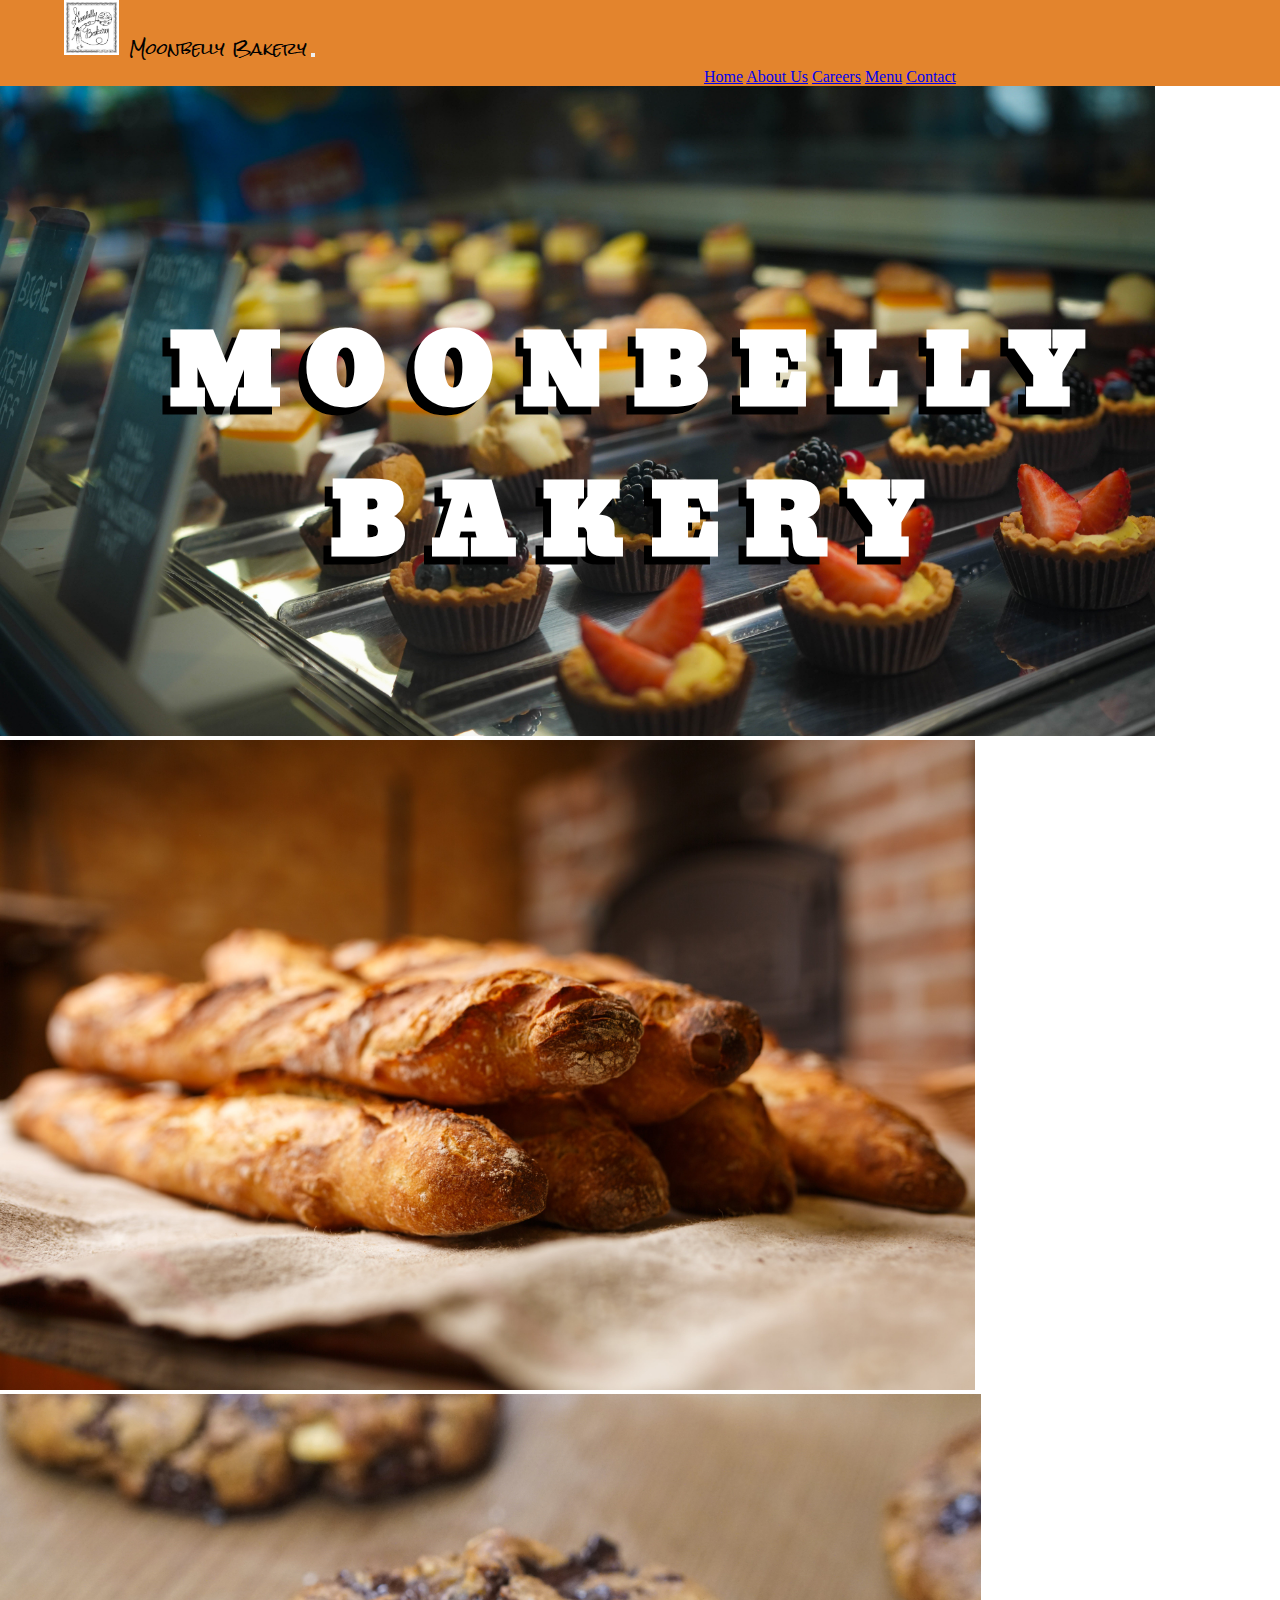
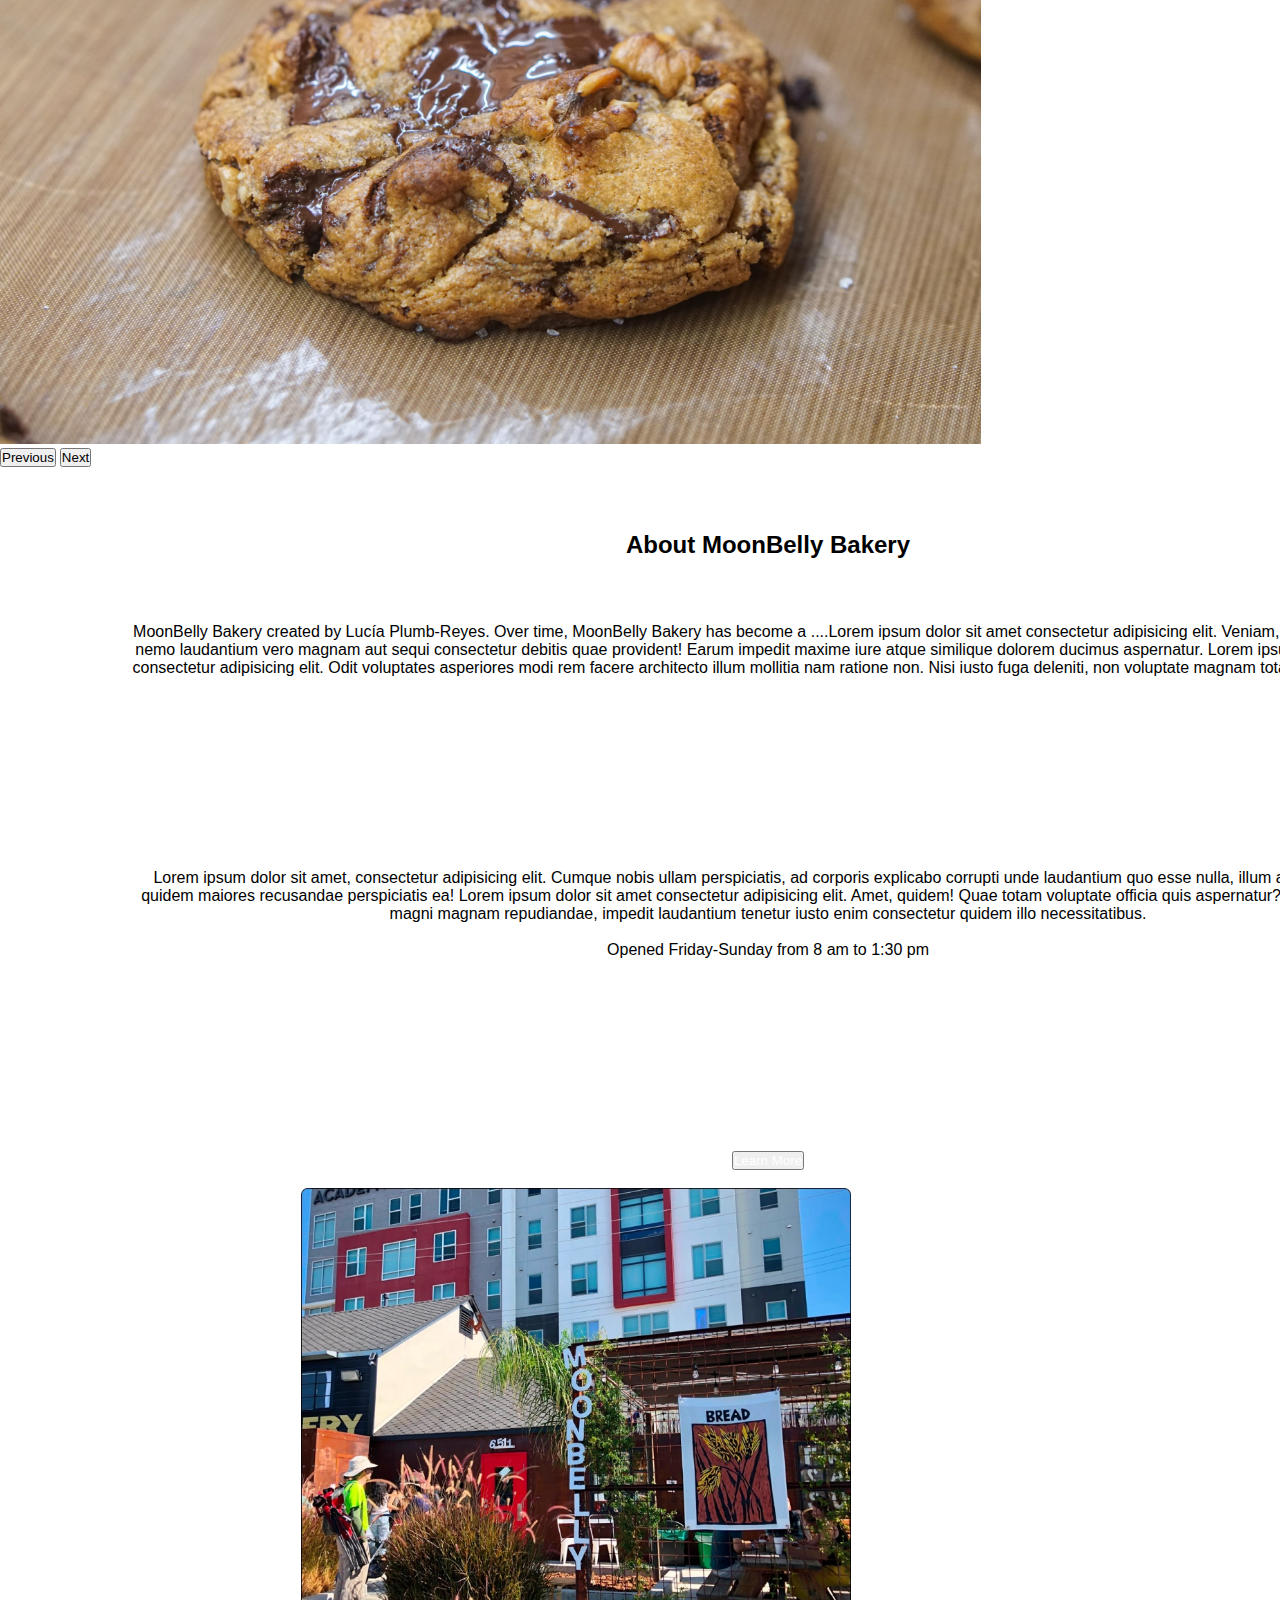
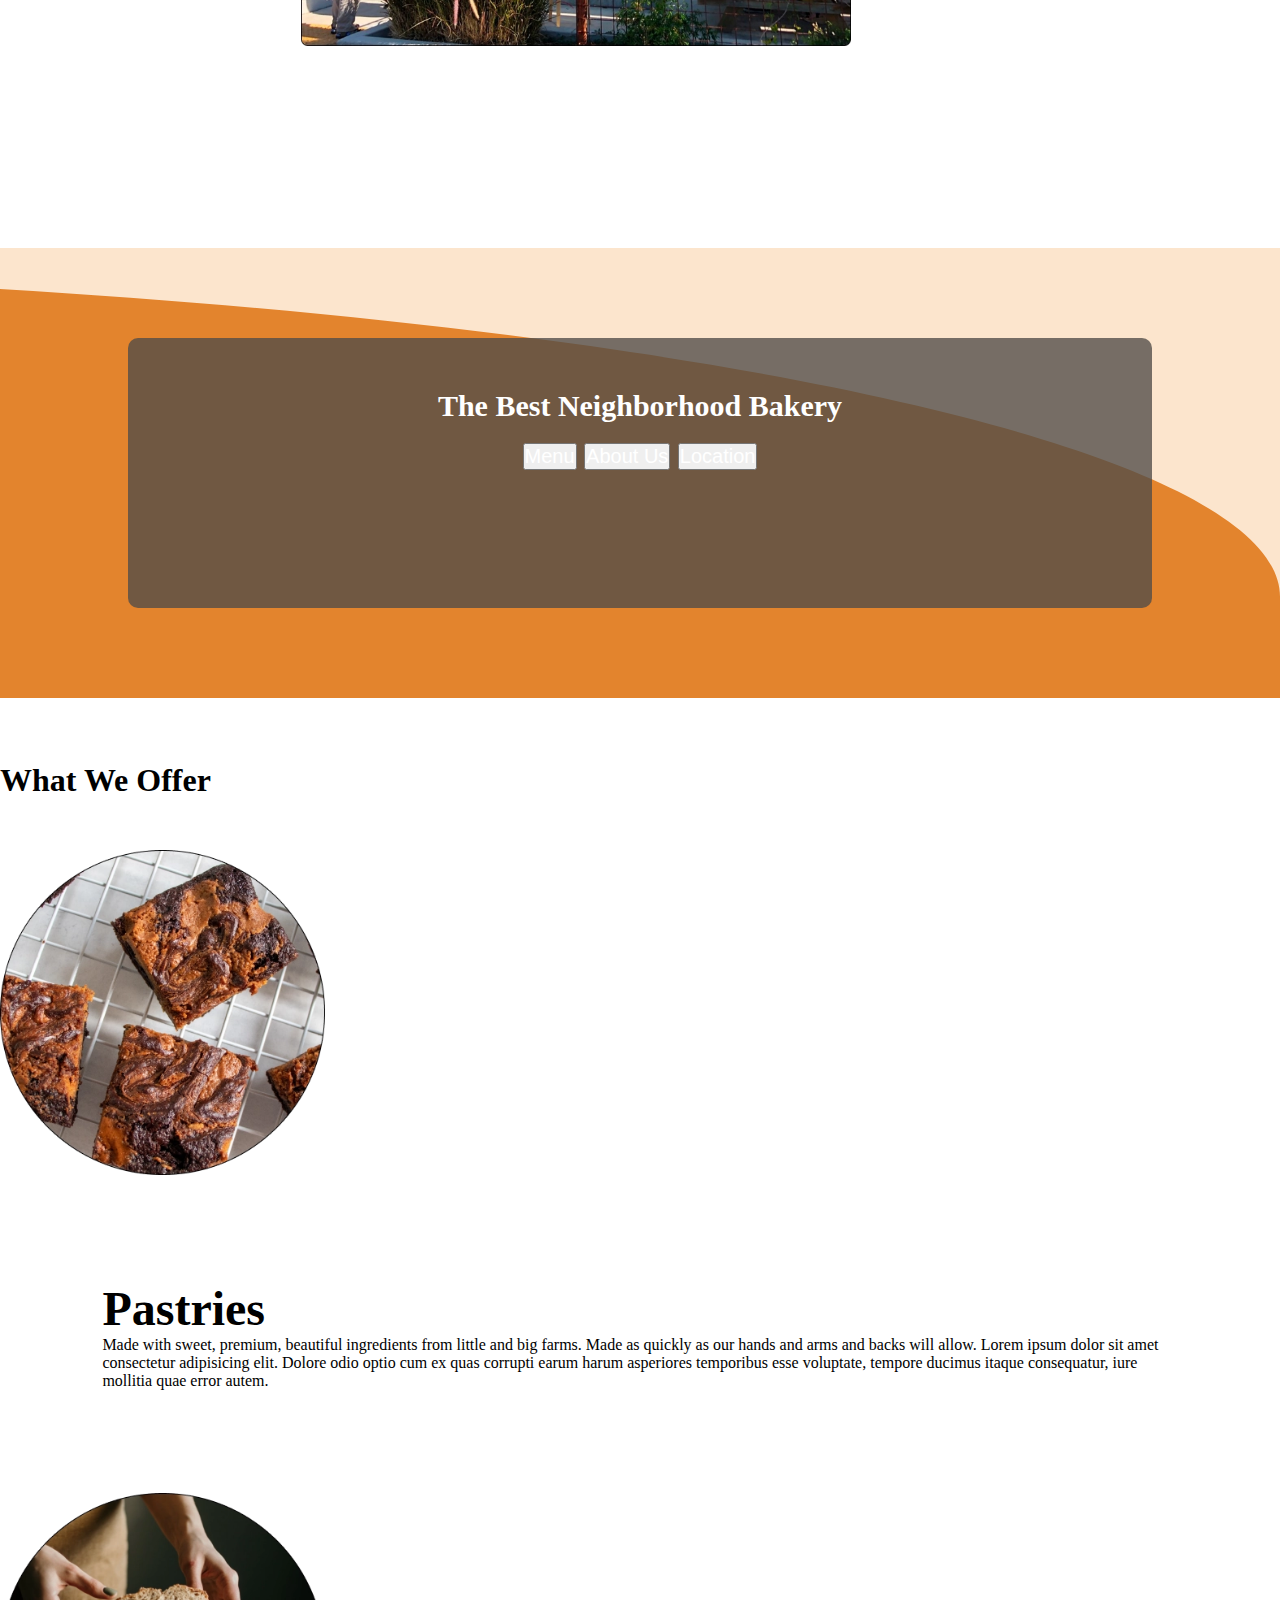
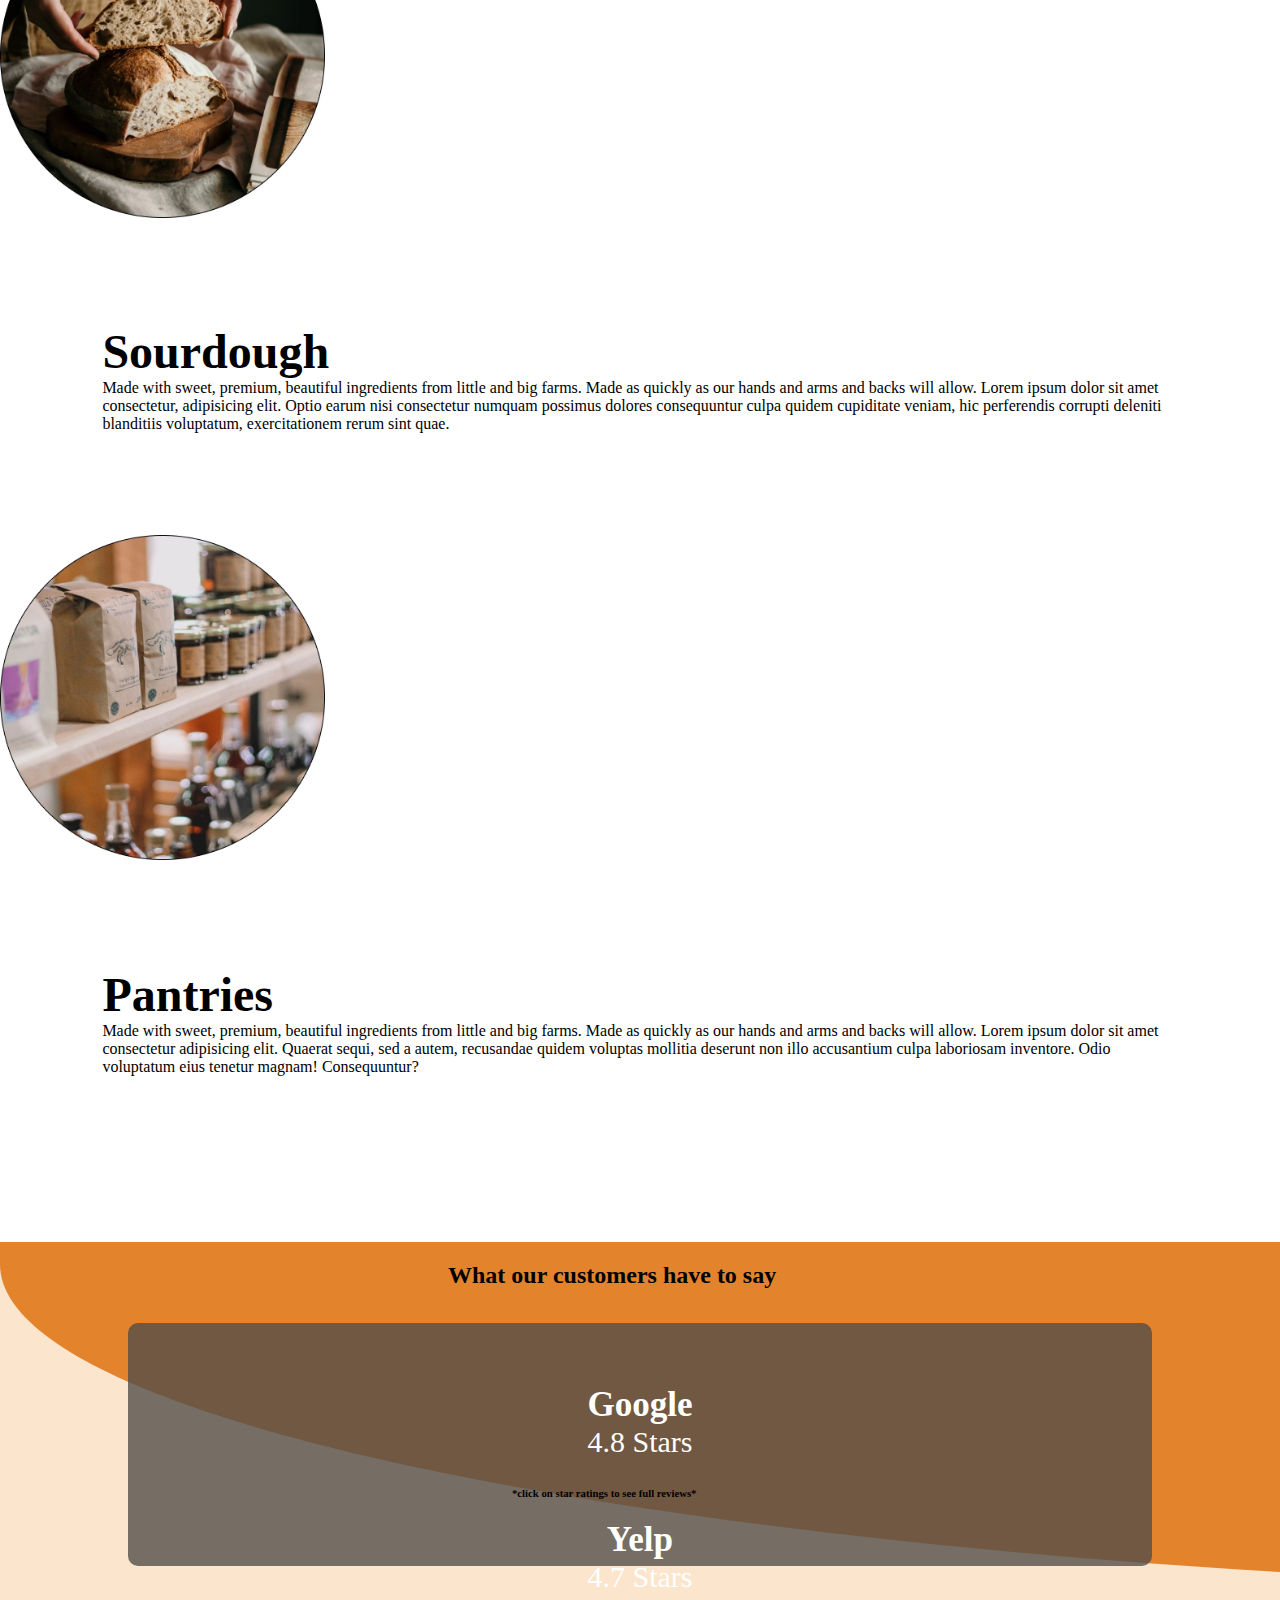
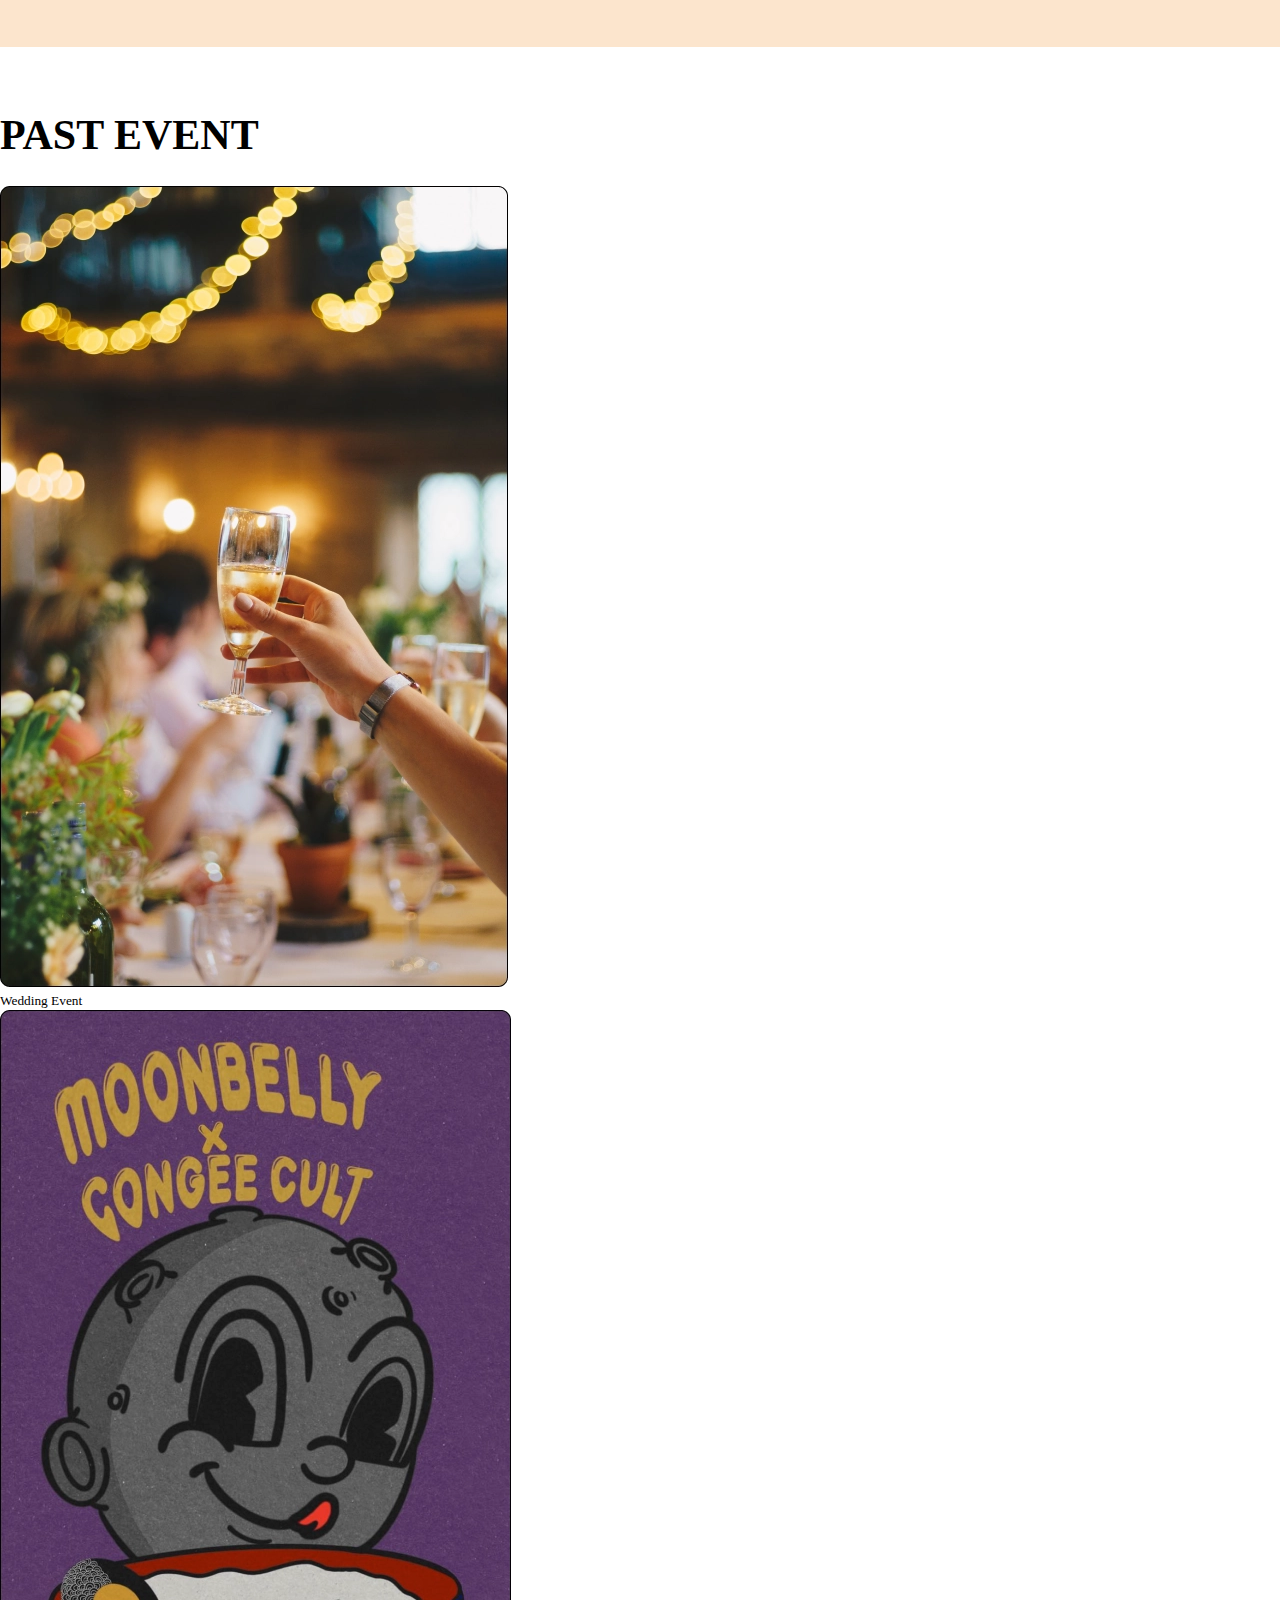
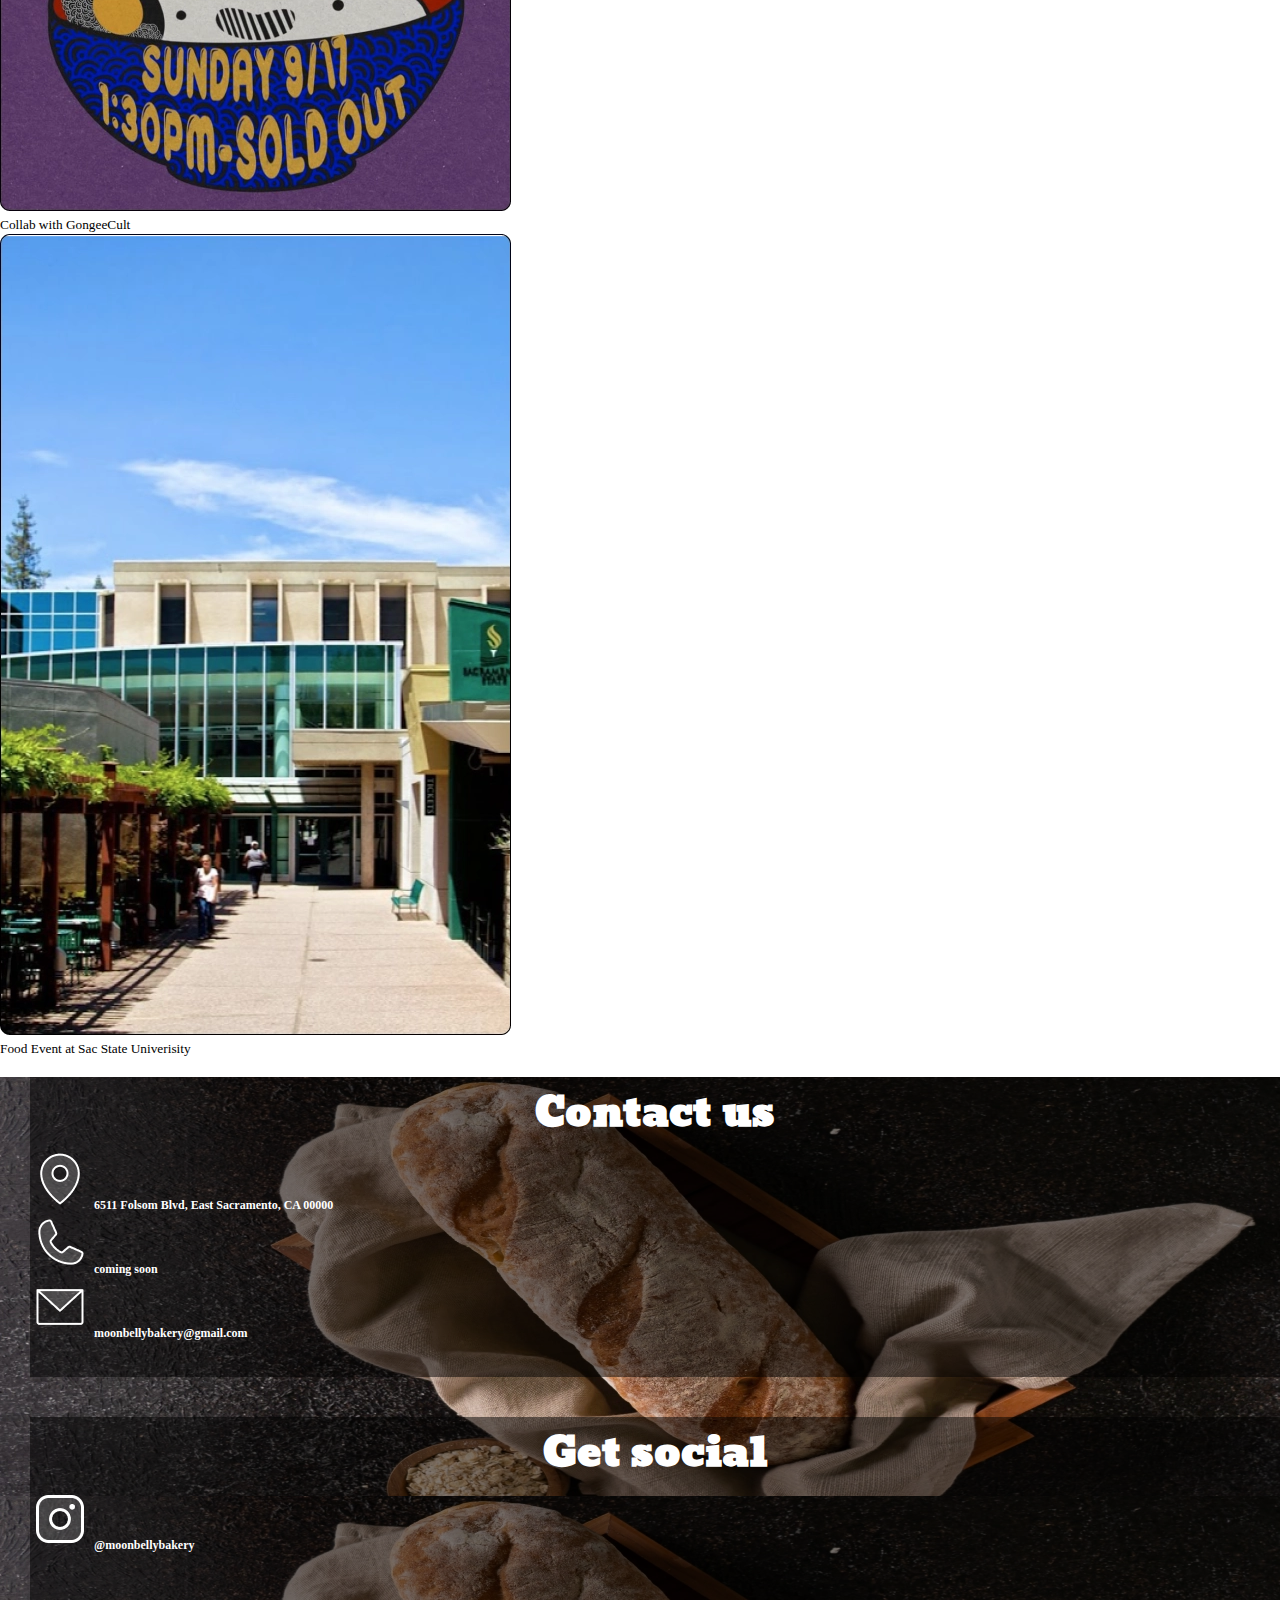
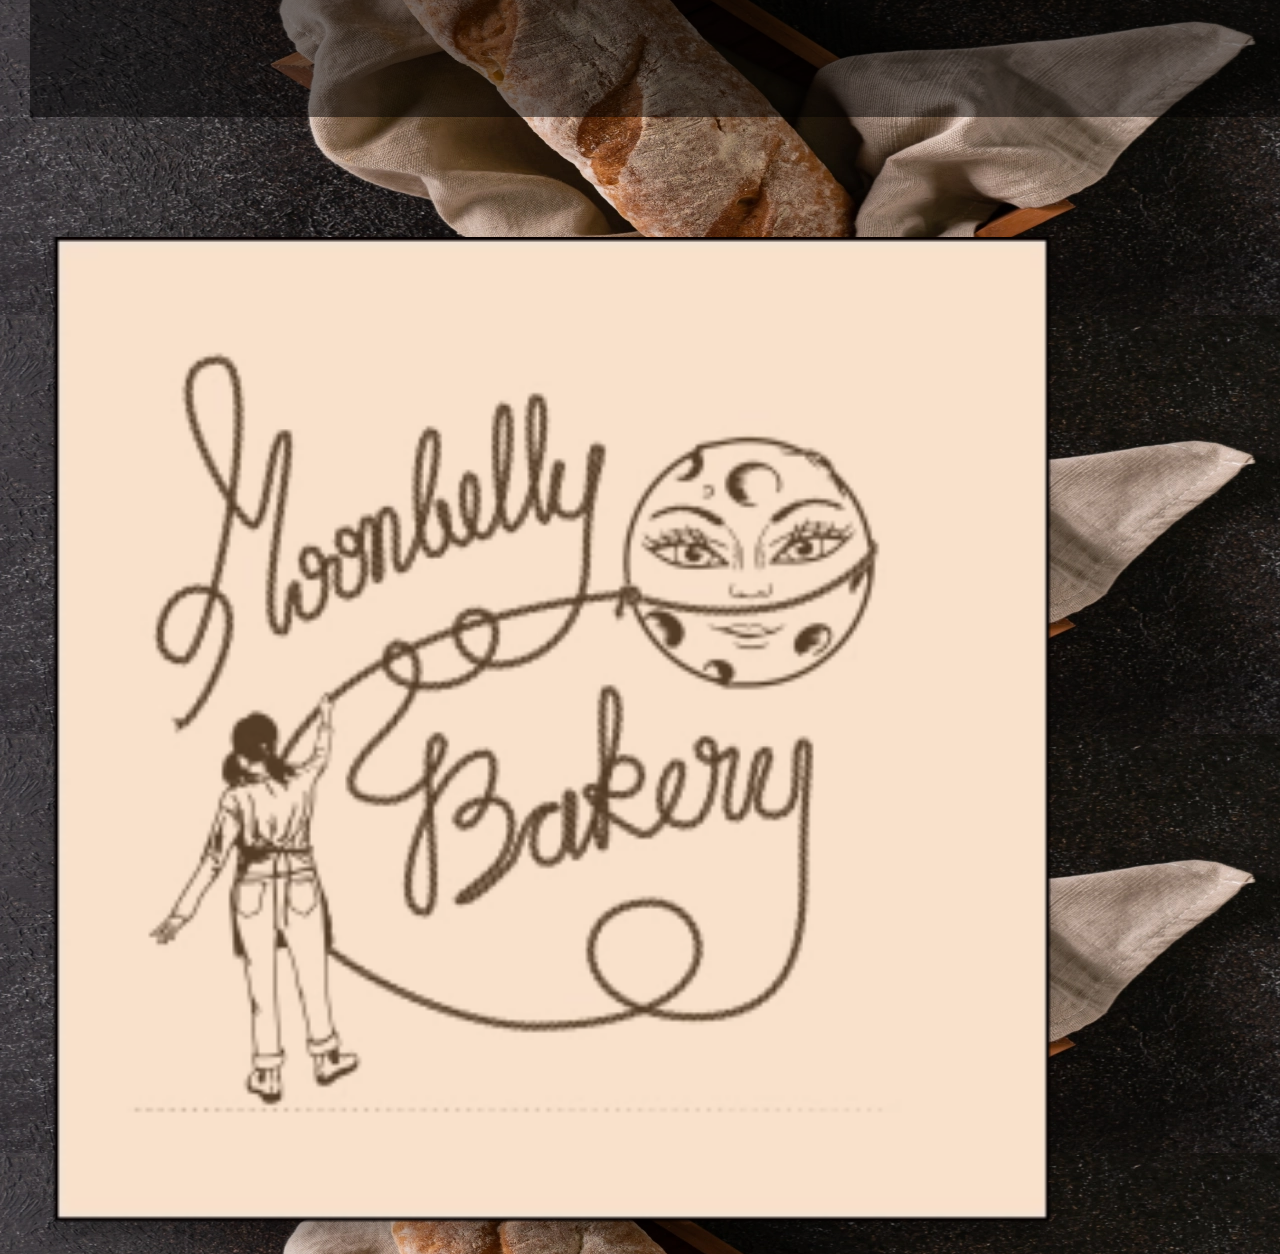
<file: index.html>
<!doctype html>

<html lang="en">
  <head>
    <meta charset="utf-8">
    <meta name="viewport" content="width=device-width, initial-scale=1">
    <title>MoonBelly</title>
    <link rel="stylesheet" href="./styles/style.css">
    <link rel="preconnect" href="https://fonts.googleapis.com">
    <link rel="preconnect" href="https://fonts.gstatic.com" crossorigin>
    <link href="https://fonts.googleapis.com/css2?family=Inter&family=Martel+Sans&family=Moul&family=Rock+Salt&family=Croissant+One&display=swap" rel="stylesheet">
    <link href="https://cdn.jsdelivr.net/npm/bootstrap@5.3.2/dist/css/bootstrap.min.css" rel="stylesheet" integrity="sha384-T3c6CoIi6uLrA9TneNEoa7RxnatzjcDSCmG1MXxSR1GAsXEV/Dwwykc2MPK8M2HN" crossorigin="anonymous">
  </head>

  <body>
      <!-- navbar start -->
    <nav class="navbar navbar-expand-lg  navbar-color">
      <div class="container-fluid">
        <a class="navbar-brand text-white" style="margin-left: 5%;"><img src="./assets/moonbelly-01.png" width="65" style="padding-right: 10px;"/>Moonbelly Bakery</a>
        <button class="navbar-toggler" type="button" data-bs-toggle="collapse" data-bs-target="#navbarNavAltMarkup" aria-controls="navbarNavAltMarkup" aria-expanded="false" aria-label="Toggle navigation">
          <span class="navbar-toggler-icon"></span>
        </button> 
        <div class="collapse navbar-collapse" id="navbarNavAltMarkup">
          <div class="navbar-nav nav nav-underline" style="margin-left: 55%;">
            <a class="nav-link active text-white" aria-current="page" href="#">Home</a>
            <a class="nav-link text-white" href="./pages/about.html">About Us</a>
            <a class="nav-link text-white" href="./pages/career.html">Careers</a>
            <a class="nav-link text-white" href="./pages/menu.html">Menu</a>
            <a class="nav-link text-white" href="./pages/contact.html">Contact</a>
          </div>
        </div>
      </div>
    </nav>
      <!-- navbar end -->


      <!-- Start of HeroImg/ Carasel-->
    <div>
      <div id="carouselExampleInterval" class="carousel slide" data-bs-ride="carousel">
        <div class="carousel-inner">
          <div class="carousel-item active " data-bs-interval="3000">
            <img src="./assets/pexels-raffaele-giordano-13918179.jpg" class="d-block w-100 cover" alt="...">
          </div>
          <div class="carousel-item" data-bs-interval="4000">
            <img src="./assets/pexels-pixabay-461060.jpg" class="d-block w-100 cover" alt="...">
          </div>
          <div class="carousel-item">
            <img src="./assets/amirali-mirhashemian-x6VuEH2npHw-unsplash.jpg" class="d-block w-100 cover" alt="..." >
            
          </div>
        </div>
        <div class="hero-image">
          <h1>MOONBELLY<br>BAKERY</h1>
        </div>
        <button class="carousel-control-prev" type="button" data-bs-target="#carouselExampleInterval" data-bs-slide="prev">
          <span class="carousel-control-prev-icon" aria-hidden="true"></span>
          <span class="visually-hidden">Previous</span>
        </button>
        <button class="carousel-control-next" type="button" data-bs-target="#carouselExampleInterval" data-bs-slide="next">
          <span class="carousel-control-next-icon" aria-hidden="true"></span>
          <span class="visually-hidden">Next</span>
        </button>
      </div>
    </div>
      <!-- End of HeroImg/ Carasel -->


      <!-- Start of Intro -->
    <div class="container-fluid" style="margin-top: 5%;">
      <div class="row">
        <div class="col homeTxt" id="box" style="text-align: center; margin-left: 10%;">
          <h2>About MoonBelly Bakery</h2>
          <P style="margin-top:5%;">MoonBelly Bakery created by Lucía Plumb-Reyes.
            Over time, MoonBelly Bakery has become a ....Lorem ipsum dolor sit amet consectetur adipisicing elit. Veniam, cumque dolorum nemo laudantium vero magnam aut sequi consectetur debitis quae provident! Earum impedit maxime iure atque similique dolorem ducimus aspernatur. Lorem ipsum dolor sit amet consectetur adipisicing elit. Odit voluptates asperiores modi rem facere architecto illum mollitia nam ratione non. Nisi iusto fuga deleniti, non voluptate magnam totam debitis fugiat?</P>
          
          <p style="margin-top:15%;">Lorem ipsum dolor sit amet, consectetur adipisicing elit. Cumque nobis ullam perspiciatis, ad corporis explicabo corrupti unde laudantium quo esse nulla, illum at? Optio porro quidem maiores recusandae perspiciatis ea! Lorem ipsum dolor sit amet consectetur adipisicing elit. Amet, quidem! Quae totam voluptate officia quis aspernatur? Sunt reiciendis, magni magnam repudiandae, impedit laudantium tenetur iusto enim consectetur quidem illo necessitatibus.</p>
          <br>
          <p>Opened Friday-Sunday  from 8 am to 1:30 pm</p>

          <button type="button" class="btn btn-dark" style="margin-top: 15%"><a href="./pages/about.html">Learn More</a></button>

        </div>

        <div class="col"  style="margin-right: 10%;">
          <div id="img">
            <img src="./assets/LocationImage.webp" alt="" width="550"/>
          </div>

          <div id="img" class="google-map"  style="margin-top: 5%;">
            <iframe src="https://www.google.com/maps/embed?pb=!1m18!1m12!1m3!1d3120.0913457906795!2d-121.42973352398108!3d38.55470916685144!2m3!1f0!2f0!3f0!3m2!1i1024!2i768!4f13.1!3m3!1m2!1s0x809adbdb2ef2d6b1%3A0x37628e0aa30da793!2sMoonbelly%20Bakery!5e0!3m2!1sen!2sus!4v1704474184720!5m2!1sen!2sus" style="border: 1px;" allowfullscreen="" loading="lazy" referrerpolicy="no-referrer-when-downgrade"></iframe>
          </div>
        </div>
      </div>
    </div>
      <!-- End of Intro-->


      <!-- Start of Quick Links-->
      <div style="margin-top: 5%; position: relative; background-color:rgba(227, 132, 45, 1); min-height: 50vh;">
        <div class="col">
          <h5 style="margin-top: 2%"></h5>
          <div class="test homeTxt2">
            <h4 style="margin-top: 5%; color:white;">The Best Neighborhood Bakery</h4>
          <button type="button" class="btn btn-dark" style="margin-top: 2%"><a href="./pages/menu.html">Menu</a></button>

          <button type="button" class="btn btn-dark" style="margin-top: 2%"><a href="./pages/about.html">About Us</a></button>

          <button type="button" class="btn btn-dark" style="margin-top: 2%"><a href="https://maps.app.goo.gl/djBNL6PPq29VrTxq5">Location</a></button>
          </div>
        </div>
        <div class="custom-shape-divider-top-1704465252">
          <svg data-name="Layer 1" xmlns="http://www.w3.org/2000/svg" viewBox="0 0 1200 120" preserveAspectRatio="none">
              <path d="M600,112.77C268.63,112.77,0,65.52,0,7.23V120H1200V7.23C1200,65.52,931.37,112.77,600,112.77Z" class="shape-fill"></path>
          </svg>
        </div>
      </div>
      <!-- End of Quick Links-->


      <!-- Start of Info-->
    <div class="container-fluid" style="margin-top: 5%;"> 
      <div class="d-flex justify-content-center">
        <h1>What We Offer</h1>
      </div>
    </div>

    <div class="container-fluid" style="margin-top: 4%;"> 
      <div class="row">
        <div class="col-4 ">
          <div class="d-flex justify-content-center">
            <img src="./assets/Ellipse1.webp" alt="" width="325"/>
          </div>
          <div class="text-center" style="padding: 8%;">
            <h2 style="font-size: 48px;">Pastries</h2>
            <p>Made with sweet, premium, beautiful ingredients from little and big farms. Made as quickly as our hands and arms and backs will allow. Lorem ipsum dolor sit amet consectetur adipisicing elit. Dolore odio optio cum ex quas corrupti earum harum asperiores temporibus esse voluptate, tempore ducimus itaque consequatur, iure mollitia quae error autem.</p>
          </div>
        </div>
        <div class="col-4">
          <div class="d-flex justify-content-center">
            <img src="./assets/Ellipse2.webp" alt="" width="325"/>
          </div>
          <div class="text-center" style="padding: 8%;">
            <h2 style="font-size: 48px;">Sourdough</h2>
            <p>Made with sweet, premium, beautiful ingredients from little and big farms. Made as quickly as our hands and arms and backs will allow. Lorem ipsum dolor sit amet consectetur, adipisicing elit. Optio earum nisi consectetur numquam possimus dolores consequuntur culpa quidem cupiditate veniam, hic perferendis corrupti deleniti blanditiis voluptatum, exercitationem rerum sint quae.</p>
          </div>
        </div>
        <div class="col-4">
          <div class="d-flex justify-content-center">
            <img src="./assets/Ellipse3.webp" alt="" width="325"/>
          </div>
          <div class="text-center" style="padding: 8%;">
            <h2 style="font-size: 48px;">Pantries</h2>
            <p>Made with sweet, premium, beautiful ingredients from little and big farms. Made as quickly as our hands and arms and backs will allow. Lorem ipsum dolor sit amet consectetur adipisicing elit. Quaerat sequi, sed a autem, recusandae quidem voluptas mollitia deserunt non illo accusantium culpa laboriosam inventore. Odio voluptatum eius tenetur magnam! Consequuntur?</p>
          </div>
          
        </div>
      </div>
      
    </div>
      <!-- End of Info-->


      <!-- Start of Reviews -->
    <div style="margin-top: 5%; position: relative; background-color:rgba(252, 229, 205, 1); height: 45vh;">
     <div class="row test2">
        <div class="text-center">
          <h2>What our customers have to say</h2>
        </div>
     </div>
      <div class="row test homeTxt3">
        <div class="col d-flex justify-content-center highlight" style="margin-top: 6%;">
          <div>
            <h3>Google</h3>
            <a href="https://www.google.com/maps/place/Moonbelly+Bakery/@38.5552586,-121.428332,16.93z/data=!4m8!3m7!1s0x809adbdb2ef2d6b1:0x37628e0aa30da793!8m2!3d38.554705!4d-121.4271586!9m1!1b1!16s%2Fg%2F11s59gb9sl?entry=ttu">4.8 Stars</a>
          </div>
        </div>
          
        <div class="col">
          <div class="line1"></div>
        </div>

        <div class="col d-flex justify-content-center highlight" style="margin-top: 6%;">
          <div>
            <h3>Yelp</h3>
            <a href="https://www.yelp.com/biz/moonbelly-bakery-sacramento?utm_campaign=www_business_share_popup&utm_medium=copy_link&utm_source=(direct)">4.7 Stars</a>
          </div>  
        </div>
      </div>
      <div class="row test3">
        <div class="text-center" style="margin-top: 100%;">
          <h6>*click on star ratings to see full reviews*</h6>
        </div>
     </div>
      <div class="custom-shape-divider-top-1704466557">
        <svg data-name="Layer 1" xmlns="http://www.w3.org/2000/svg" viewBox="0 0 1200 120" preserveAspectRatio="none">
            <path d="M0,0V7.23C0,65.52,268.63,112.77,600,112.77S1200,65.52,1200,7.23V0Z" class="shape-fill"></path>
        </svg>
      </div>
    </div>
      <!-- End of Reviews-->


      <!-- Start of Past Events-->
    <div style="margin-top: 5%;">
      <div class="d-flex justify-content-center">
        <h4 style="font-size: 42px; ">PAST EVENT</h4>
      </div>
    </div>

    <div class="container" style="margin-top: 2%;">
      <div class="row d-flex justify-content-center cardspacing">
        <div class="col-4">
          <div class="card card p-0 border-0">
            <img src="./assets/PastEvent1.webp" class="card-img-top" alt="...">
            <div class="card-body">
              <h5 class="card-title"></h5>
              <p class="card-text"></p>
              <p class="card-text text-center"><small class="text-body-secondary">Wedding Event</small></p>
            </div>
          </div>
        </div>

        <div class="col-4">
          <div class="card card p-0 border-0">
            <img src="./assets/PastEvent2.webp" class="card-img-top" alt="...">
            <div class="card-body">
              <h5 class="card-title"></h5>
              <p class="card-text"></p>
              <p class="card-text text-center"><small class="text-body-secondary">Collab with GongeeCult</small></p>
            </div>
          </div>
        </div>

        <div class="col-4">
          <div class="card card p-0 border-0">
            <img src="./assets/PastEvent3.webp" class="card-img-top" alt="...">
            <div class="card-body">
              <h5 class="card-title"></h5>
              <p class="card-text"></p>
              <p class="card-text text-center"><small class="text-body-secondary">Food Event at Sac State Univerisity</small></p>
            </div>
          </div>
        </div>
      </div>
    </div>
      <!-- End of Past Events-->


      <div class="row footerStyling">
        <div class="col-5 mt-5 footerBgOpacity">
    
            <strong><h4 class="footerContactHeader">Contact us</h4></strong>
            <img src="/assets/MapPin.webp" alt="This is an image of a pinned icon for a map.">
            <h6 class="footerInfo">6511 Folsom Blvd, East Sacramento, CA 00000</h6>
            <br>
            <img src="/assets/PhoneIcon.webp" alt="This is an image of a telephone icon.">
            <h6 class="footerInfo">coming soon</h6>
            <br>
            <img src="/assets/EnvelopeSimple.webp" alt="This is an imgae of a email envelope icon.">
            <h6 class="footerInfo">moonbellybakery@gmail.com</h6>
         
        </div>
        <div class="col-3 mt-5 footerBgOpacity">
            <strong><h4 class="footerContactHeader">Get social</h4></strong>
            <img src="/assets/InstagramLogo.webp" alt="This is an image of an instagram logo.">
            <h6 class="footerInfo">@moonbellybakery</h6>
        </div>
        <div class="col-3">
            <img class="footerLogoImg" src="/assets/FooterIcon.webp" alt="This is an image of an moonbelly bakery logo.">
        </div>
    </div>

    <script src="https://cdn.jsdelivr.net/npm/@popperjs/core@2.11.8/dist/umd/popper.min.js" integrity="sha384-I7E8VVD/ismYTF4hNIPjVp/Zjvgyol6VFvRkX/vR+Vc4jQkC+hVqc2pM8ODewa9r" crossorigin="anonymous"></script>
    <script src="https://cdn.jsdelivr.net/npm/bootstrap@5.3.2/dist/js/bootstrap.min.js" integrity="sha384-BBtl+eGJRgqQAUMxJ7pMwbEyER4l1g+O15P+16Ep7Q9Q+zqX6gSbd85u4mG4QzX+" crossorigin="anonymous"></script>
    <script src="https://cdn.jsdelivr.net/npm/bootstrap@5.3.2/dist/js/bootstrap.bundle.min.js" integrity="sha384-C6RzsynM9kWDrMNeT87bh95OGNyZPhcTNXj1NW7RuBCsyN/o0jlpcV8Qyq46cDfL" crossorigin="anonymous"></script>
  </body>
</html>
</file>
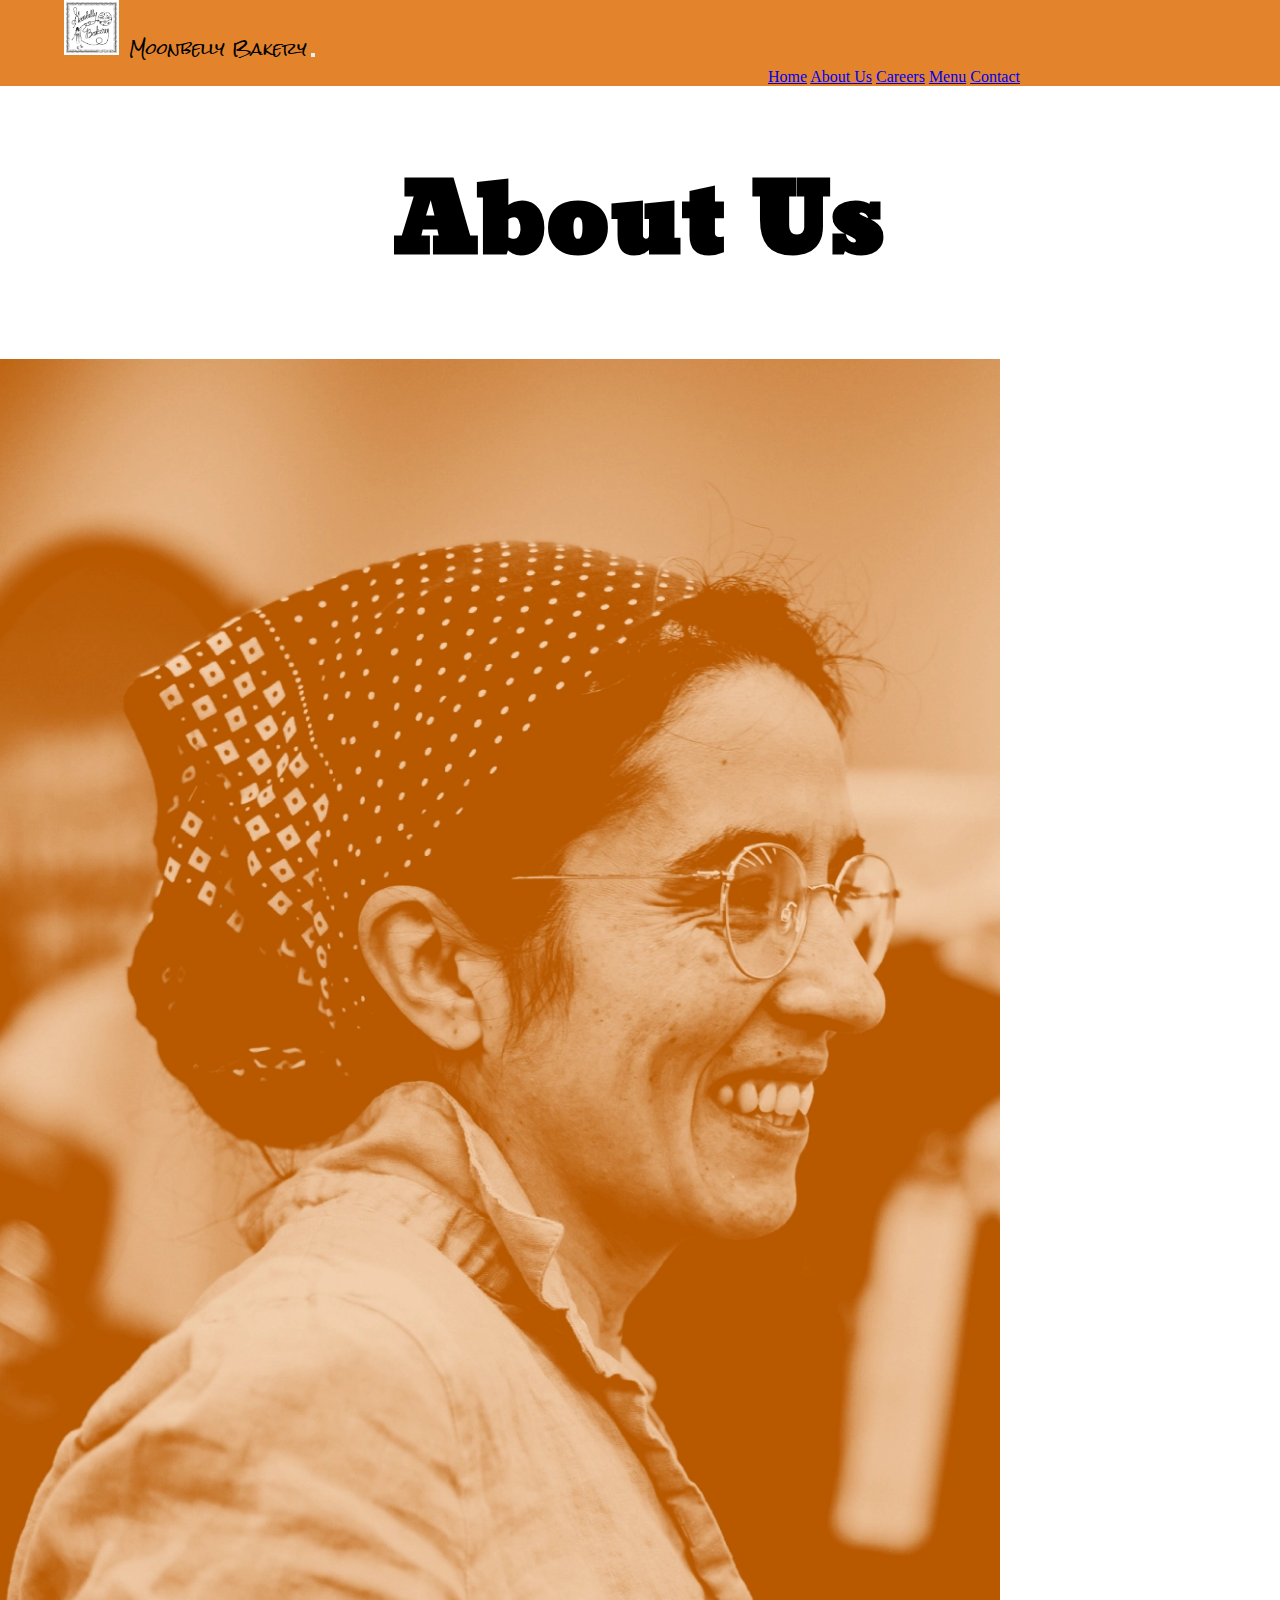
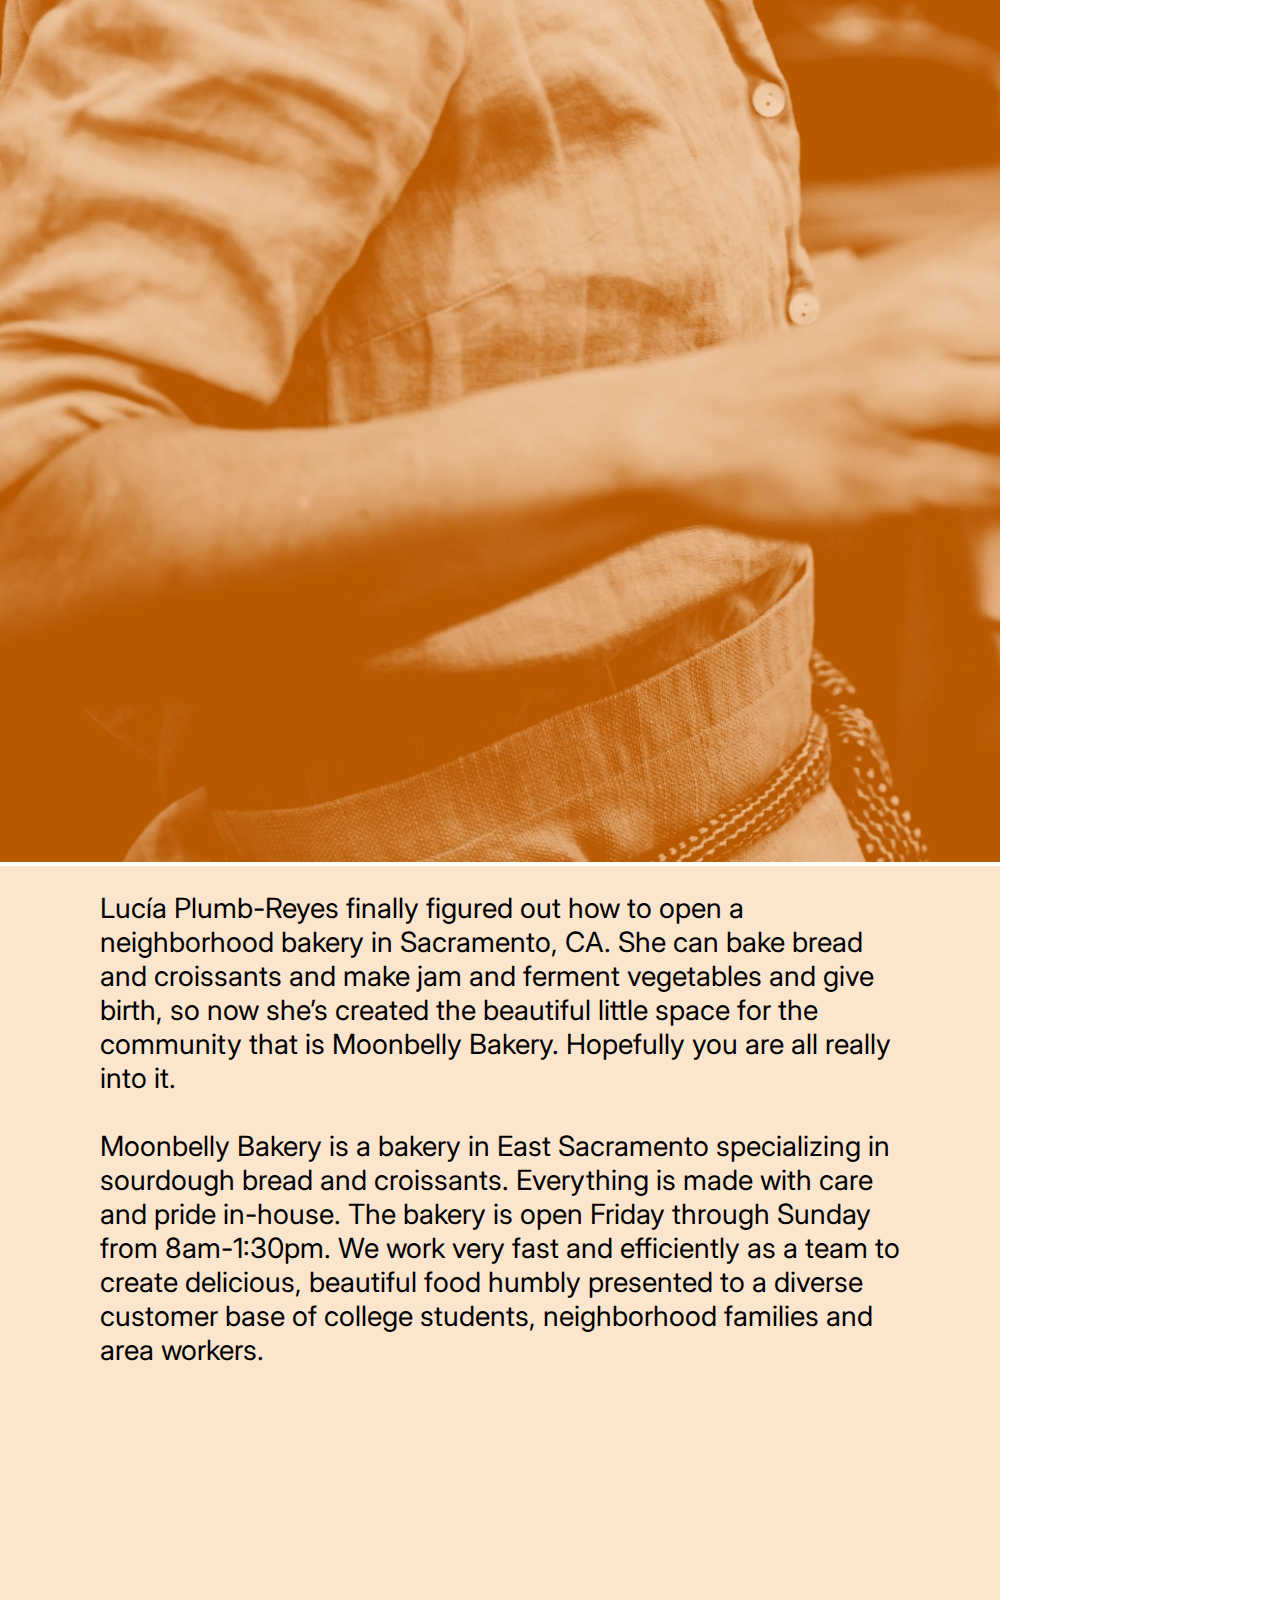
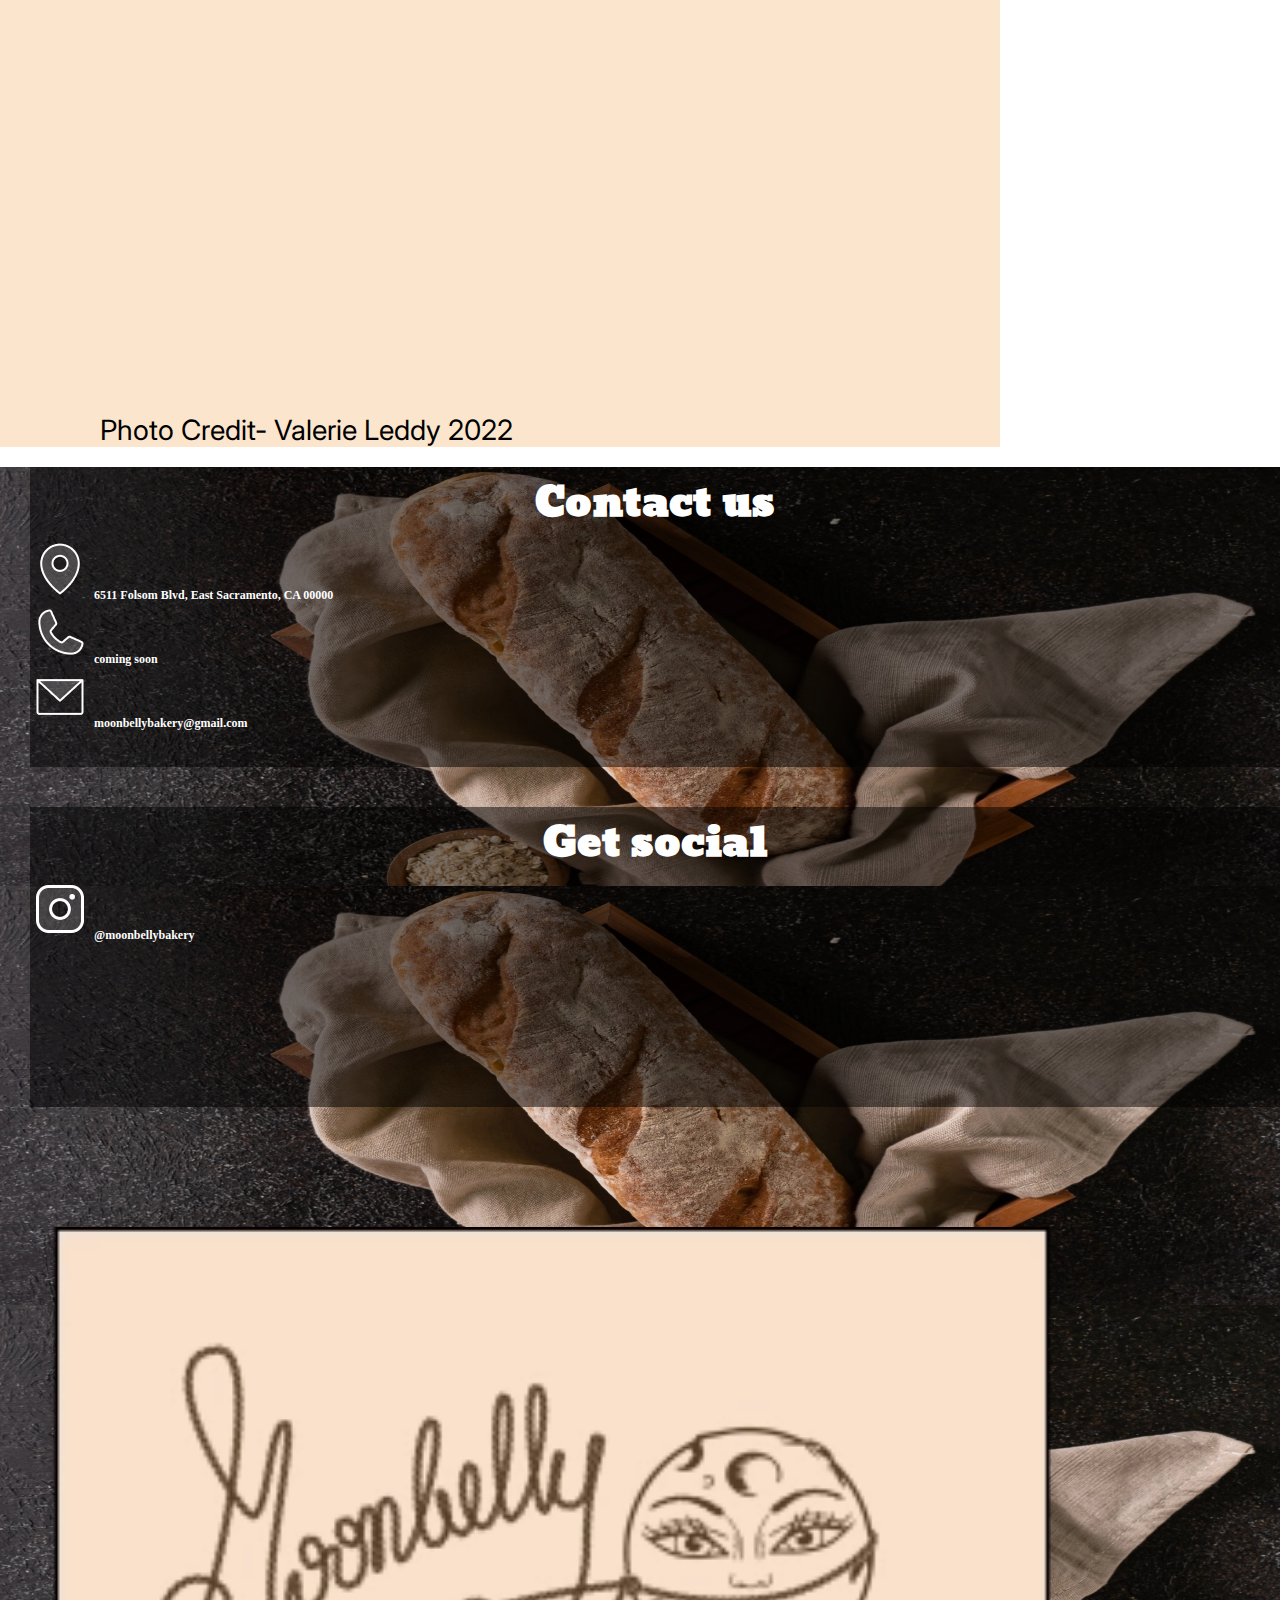
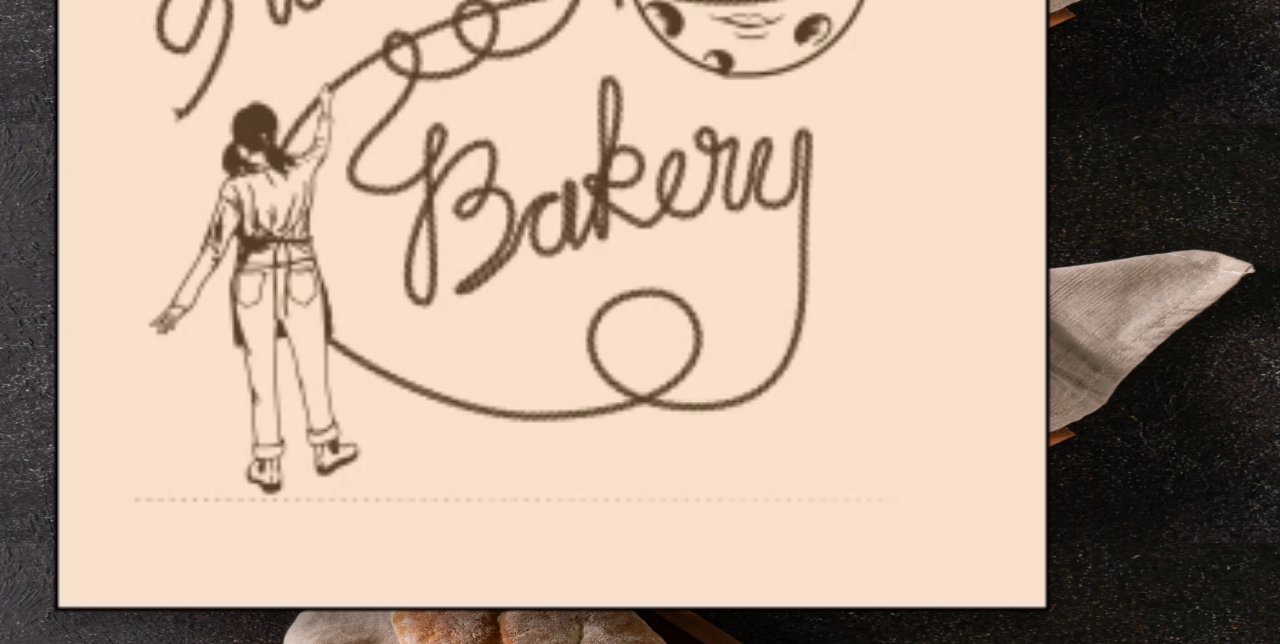
<file: pages/about.html>
<!doctype html>
<html lang="en">
  <head>
    <meta charset="utf-8">
    <meta name="viewport" content="width=device-width, initial-scale=1">
    <title>MoonBelly</title>
    <link rel="stylesheet" href="../styles/style.css">
    <link rel="preconnect" href="https://fonts.googleapis.com">
    <link rel="preconnect" href="https://fonts.gstatic.com" crossorigin>
    <link href="https://fonts.googleapis.com/css2?family=Inter&family=Martel+Sans&family=Moul&family=Rock+Salt&family=Croissant+One&display=swap" rel="stylesheet">
    <link href="https://cdn.jsdelivr.net/npm/bootstrap@5.3.2/dist/css/bootstrap.min.css" rel="stylesheet" integrity="sha384-T3c6CoIi6uLrA9TneNEoa7RxnatzjcDSCmG1MXxSR1GAsXEV/Dwwykc2MPK8M2HN" crossorigin="anonymous">
  </head>

  <body>

    <nav class="navbar navbar-expand-lg sticky-top navbar-color">
      <div class="container-fluid">
        <a class="navbar-brand text-white" style="margin-left: 5%;"><img src="../assets/moonbelly-01.png" width="65" style="padding-right: 10px;"/>Moonbelly Bakery</a>
        <button class="navbar-toggler" type="button" data-bs-toggle="collapse" data-bs-target="#navbarNavAltMarkup" aria-controls="navbarNavAltMarkup" aria-expanded="false" aria-label="Toggle navigation">
          <span class="navbar-toggler-icon"></span>
        </button> 
        <div class="collapse navbar-collapse" id="navbarNavAltMarkup">
          <div class="navbar-nav nav nav-underline" style="margin-left: 60%;">
            <a class="nav-link text-white"  href="../index.html">Home</a>
            <a class="nav-link active text-white" aria-current="page" href="#">About Us</a>
            <a class="nav-link text-white" href="./career.html">Careers</a>
            <a class="nav-link text-white" href="./menu.html">Menu</a>
            <a class="nav-link text-white" href="./contact.html">Contact</a>
          </div>
        </div>
      </div>
    </nav>
    
    <h1 style="text-align: center; padding-top: 50px; padding-bottom: 50px; font-family: 'Moul', serif; font-size: 96px;">About Us</h1>

    <div class="container-fluid">
      <div class="row">
        <div class="col">
          <img src="../assets/AboutImage.webp" style="width: 1000px">
        </div>
        <div class="col about-side">
          <p style="padding-left: 100px; padding-right: 100px; padding-top: 25px; font-family: 'Inter'; font-size: 28px;">Lucía Plumb-Reyes finally figured out how to open a neighborhood bakery in Sacramento, CA. She can bake bread and croissants and make jam and ferment vegetables and give birth, so now she’s created the beautiful little space for the community that is Moonbelly Bakery. Hopefully you are all really into it.<br><br>
            Moonbelly Bakery is a bakery in East Sacramento specializing in sourdough bread and croissants. Everything is made with care and pride in-house. The bakery is open Friday through Sunday from 8am-1:30pm. We work very fast and efficiently as a team to create delicious, beautiful food humbly presented to a diverse customer base of college students, neighborhood families and area workers.<br><br><br><br><br><br><br><br><br><br><br><br><br><br><br><br><br><br><br><br>
            Photo Credit- Valerie Leddy 2022
          </p>
        </div>
      </div>
    </div>

    <div class="row footerStyling">
      <div class="col-5 mt-5 footerBgOpacity">
  
          <strong><h4 class="footerContactHeader">Contact us</h4></strong>
          <img src="/assets/MapPin.webp" alt="This is an image of a pinned icon for a map.">
          <h6 class="footerInfo">6511 Folsom Blvd, East Sacramento, CA 00000</h6>
          <br>
          <img src="/assets/PhoneIcon.webp" alt="This is an image of a telephone icon.">
          <h6 class="footerInfo">coming soon</h6>
          <br>
          <img src="/assets/EnvelopeSimple.webp" alt="This is an imgae of a email envelope icon.">
          <h6 class="footerInfo">moonbellybakery@gmail.com</h6>
       
      </div>
      <div class="col-3 mt-5 footerBgOpacity">
          <strong><h4 class="footerContactHeader">Get social</h4></strong>
          <img src="/assets/InstagramLogo.webp" alt="This is an image of an instagram logo.">
          <h6 class="footerInfo">@moonbellybakery</h6>
      </div>
      <div class="col-3">
          <img class="footerLogoImg" src="/assets/FooterIcon.webp" alt="This is an image of an moonbelly bakery logo.">
      </div>
  </div>

    
    


    <script src="https://cdn.jsdelivr.net/npm/@popperjs/core@2.11.8/dist/umd/popper.min.js" integrity="sha384-I7E8VVD/ismYTF4hNIPjVp/Zjvgyol6VFvRkX/vR+Vc4jQkC+hVqc2pM8ODewa9r" crossorigin="anonymous"></script>
    <script src="https://cdn.jsdelivr.net/npm/bootstrap@5.3.2/dist/js/bootstrap.min.js" integrity="sha384-BBtl+eGJRgqQAUMxJ7pMwbEyER4l1g+O15P+16Ep7Q9Q+zqX6gSbd85u4mG4QzX+" crossorigin="anonymous"></script>
    <script src="https://cdn.jsdelivr.net/npm/bootstrap@5.3.2/dist/js/bootstrap.bundle.min.js" integrity="sha384-C6RzsynM9kWDrMNeT87bh95OGNyZPhcTNXj1NW7RuBCsyN/o0jlpcV8Qyq46cDfL" crossorigin="anonymous"></script>
  </body>
</html>
</file>
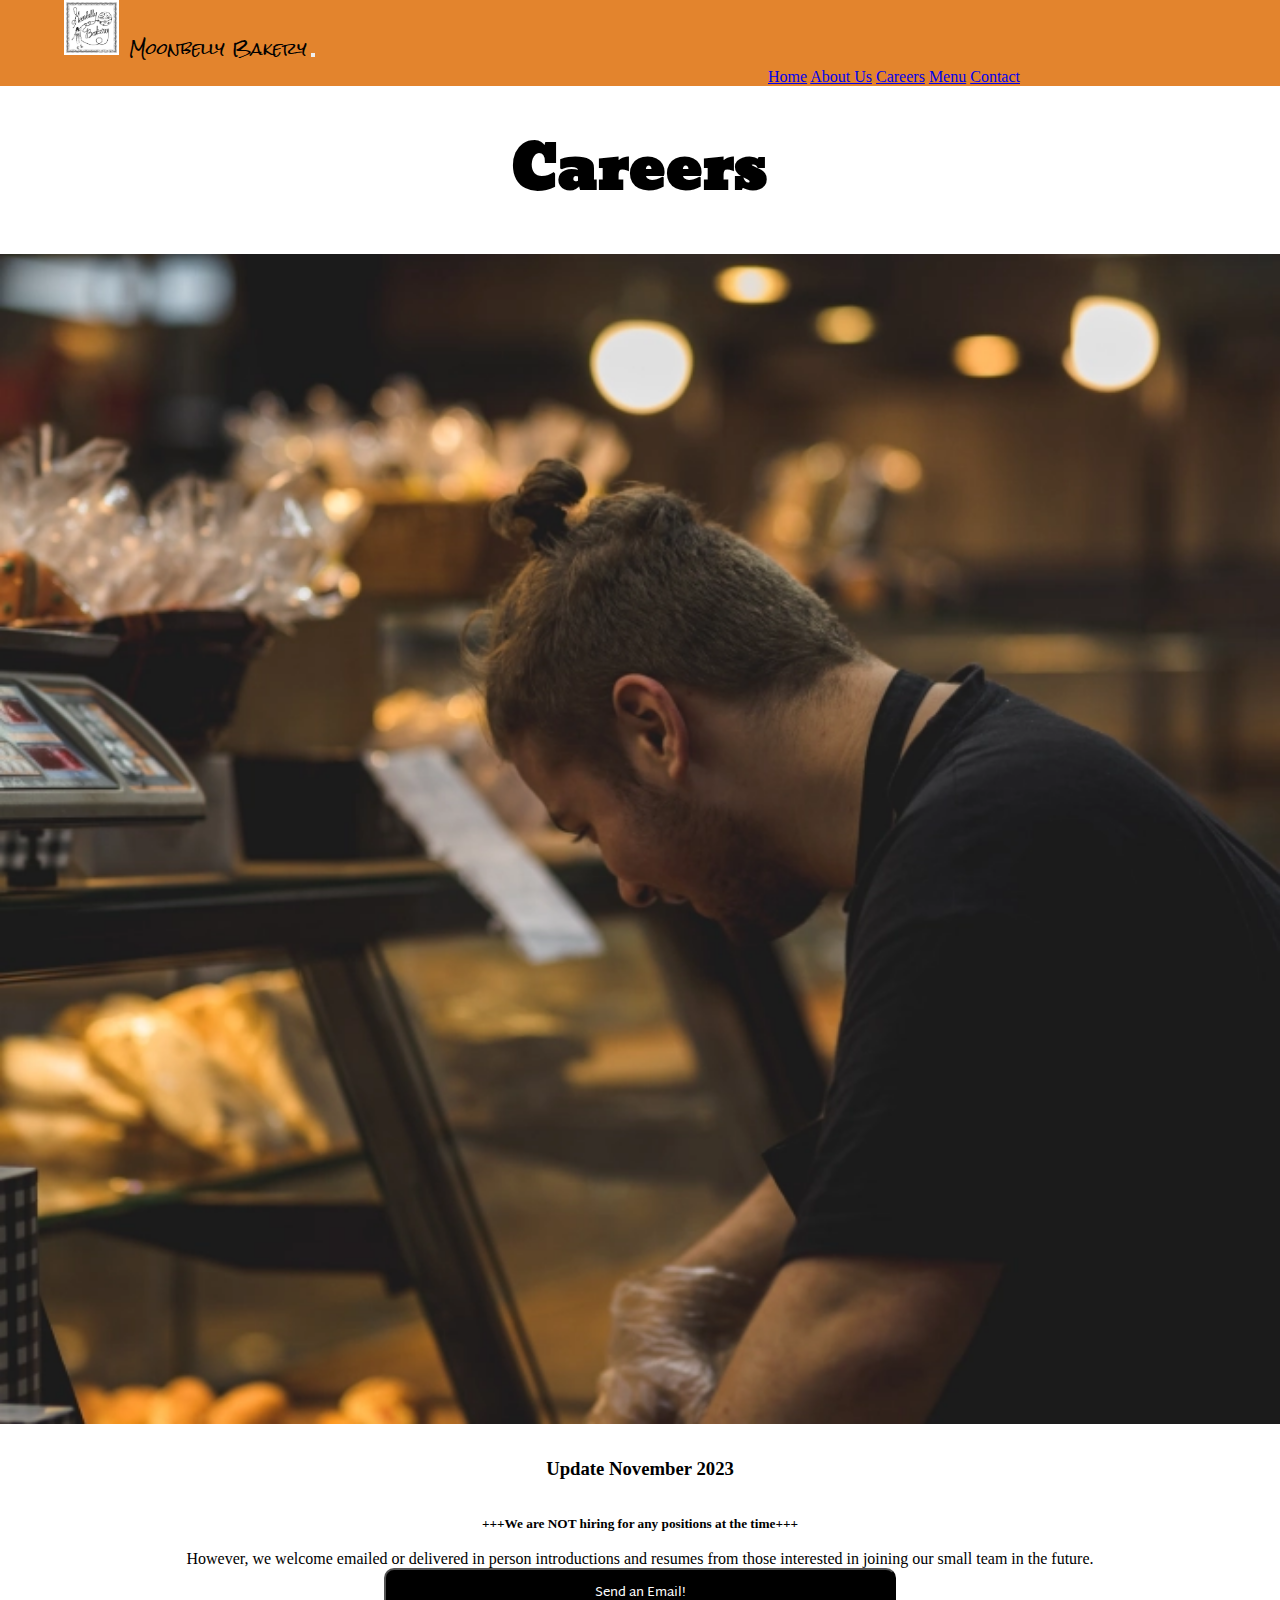
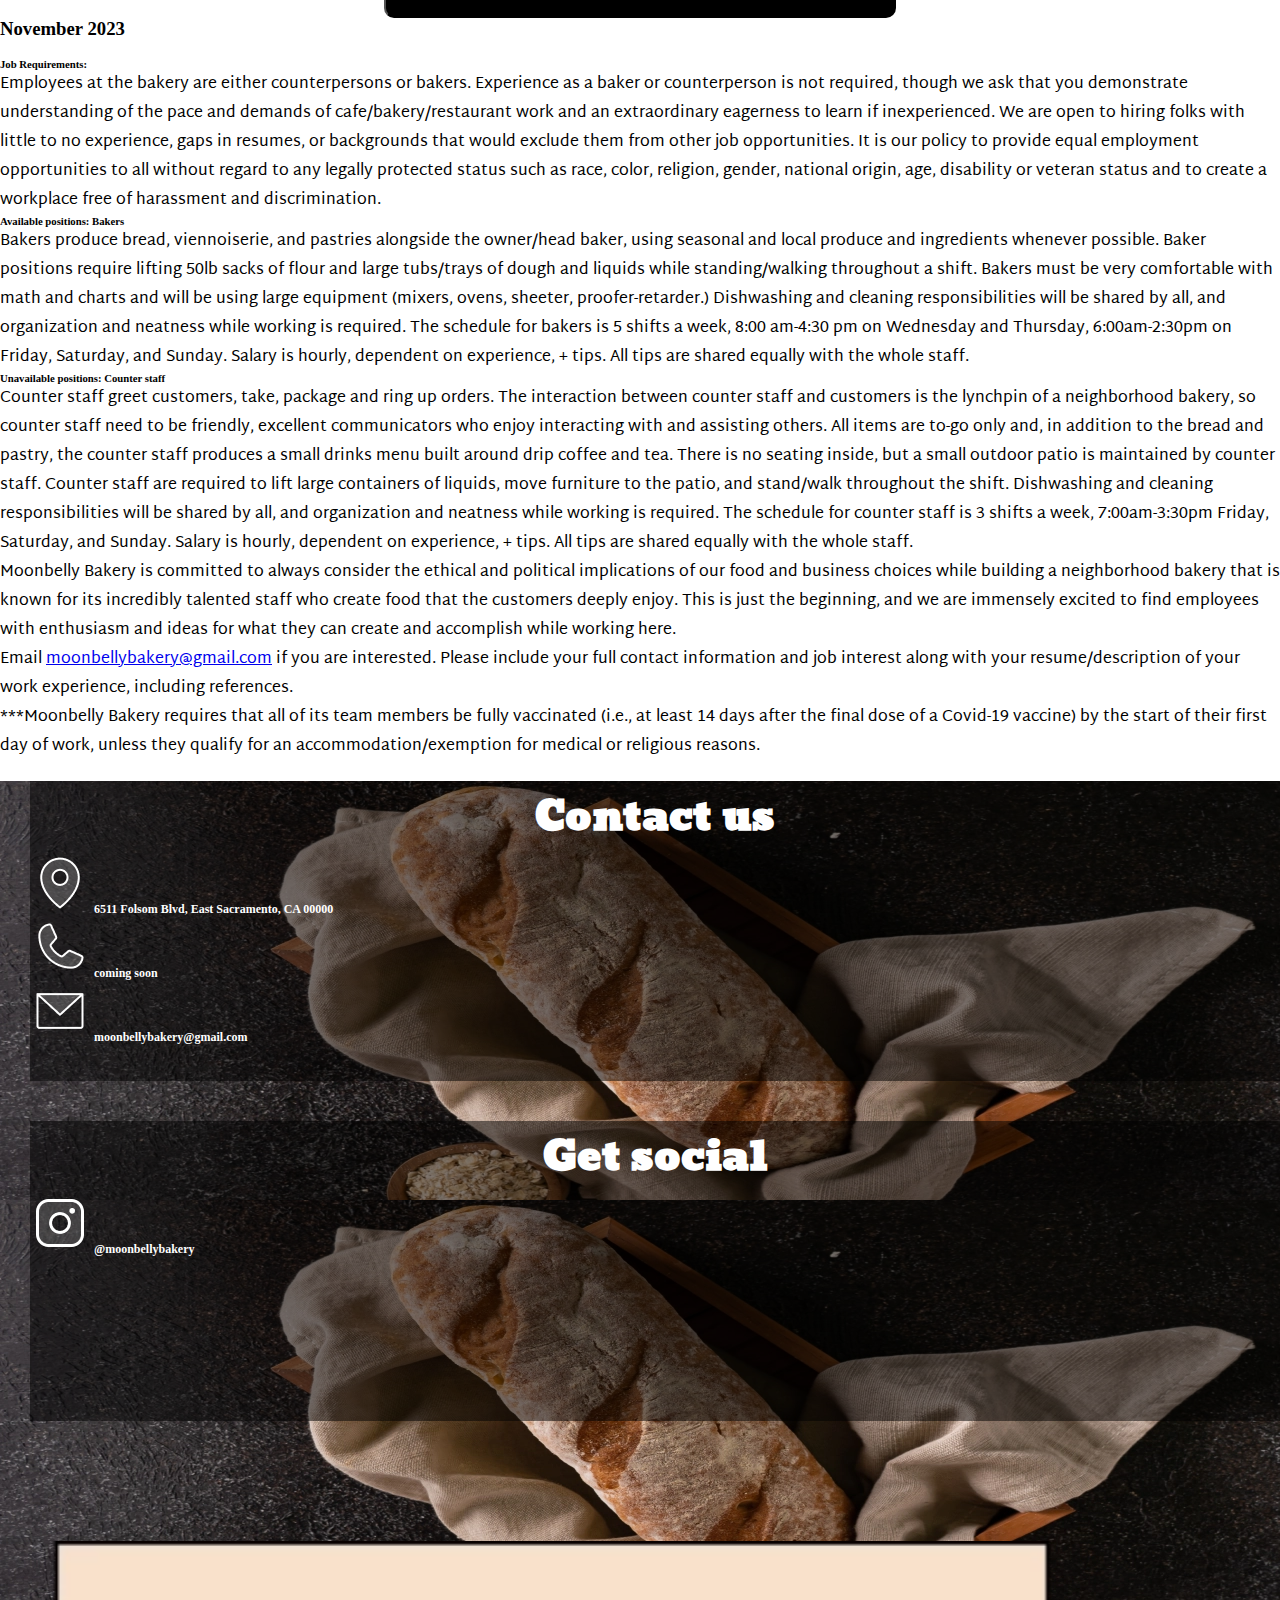
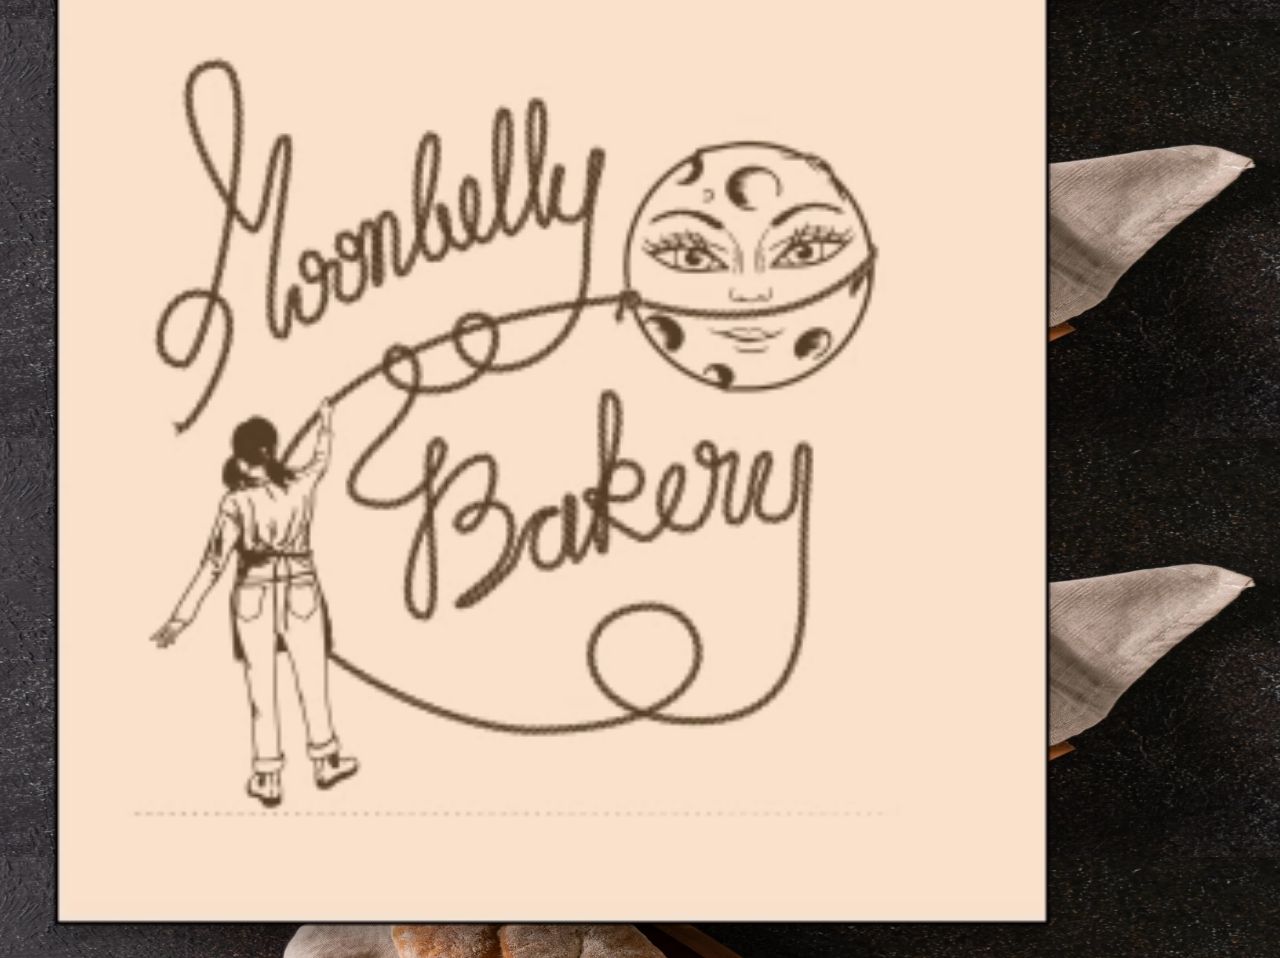
<file: pages/career.html>
<!doctype html>
<html lang="en">

<head>
    <meta charset="utf-8">
    <meta name="viewport" content="width=device-width, initial-scale=1">
    <title>MoonBelly</title>
    <link rel="stylesheet" href="../styles/style.css">
    <link rel="preconnect" href="https://fonts.googleapis.com">
    <link rel="preconnect" href="https://fonts.gstatic.com" crossorigin>
    <link href="https://fonts.googleapis.com/css2?family=Inter&family=Martel+Sans&family=Moul&family=Rock+Salt&family=Croissant+One&display=swap" rel="stylesheet">
    <link href="https://cdn.jsdelivr.net/npm/bootstrap@5.3.2/dist/css/bootstrap.min.css" rel="stylesheet"
        integrity="sha384-T3c6CoIi6uLrA9TneNEoa7RxnatzjcDSCmG1MXxSR1GAsXEV/Dwwykc2MPK8M2HN" crossorigin="anonymous">
</head>

<body>

    <nav class="navbar navbar-expand-lg sticky-top navbar-color">
        <div class="container-fluid">
            <a class="navbar-brand text-white" style="margin-left: 5%;"><img src="../assets/moonbelly-01.png" width="65" style="padding-right: 10px;"/>Moonbelly Bakery</a>
            <button class="navbar-toggler" type="button" data-bs-toggle="collapse" data-bs-target="#navbarNavAltMarkup"
                aria-controls="navbarNavAltMarkup" aria-expanded="false" aria-label="Toggle navigation">
                <span class="navbar-toggler-icon"></span>
            </button>
            <div class="collapse navbar-collapse" id="navbarNavAltMarkup">
                <div class="navbar-nav nav nav-underline" style="margin-left: 60%;">
                    <a class="nav-link text-white" href="../index.html">Home</a>
                    <a class="nav-link text-white" href="./about.html">About Us</a>
                    <a class="nav-link active text-white" aria-current="page" href="#">Careers</a>
                    <a class="nav-link text-white" href="./menu.html">Menu</a>
                    <a class="nav-link text-white" href="./contact.html">Contact</a>
                </div>
            </div>
        </div>
    </nav>

    <div class="container">
        <div>
            <h1 class="careersHeaderTxt">Careers</h1>
        </div>
        <div class="row">
            <div class="col careersUpdateInfo">
                <img class="careerImg" src="/assets/CareerImage.webp"
                    alt="An employee wearing a black apron working in a bakery">
                <div class="careersUpdateInfo">
                    <h3><strong>Update November 2023</strong></h3>
                    <br>
                    <br>
                    <h5><strong>+++We are NOT hiring for any positions at the time+++ </strong></h5>
                    <br>
                    <p>However, we welcome emailed or delivered in person introductions and resumes from those
                        interested in
                        joining our small team in the future.</p>
                    <button class="careerEmailBtn"> <a class="emailBtnFn" href="/pages/contact.html">Send an Email!</a></button>
                </div>

            </div>
            <div class="col">

                <h3><strong>November 2023</strong></h3>
                <br>
                <h6><strong>Job Requirements:</strong></h6>
                <p class="careerJobInfo">Employees at the bakery are either counterpersons or bakers. Experience as a baker or counterperson is
                not required, though we ask that you demonstrate understanding of the pace and demands of
                cafe/bakery/restaurant work and an extraordinary eagerness to learn if inexperienced. We are open to
                hiring folks with little to no experience, gaps in resumes, or backgrounds that would exclude them from
                other job opportunities. It is our policy to provide equal employment opportunities to all without
                regard to any legally protected status such as race, color, religion, gender, national origin, age,
                disability or veteran status and to create a workplace free of harassment and discrimination.</p>

                <h6><strong>Available positions: Bakers</strong></h6>
                <p class="careerJobInfo">Bakers produce bread, viennoiserie, and pastries alongside the owner/head baker, using seasonal and
                local produce and ingredients whenever possible. Baker positions require lifting 50lb sacks of flour and
                large tubs/trays of dough and liquids while standing/walking throughout a shift. Bakers must be very
                comfortable with math and charts and will be using large equipment (mixers, ovens, sheeter,
                proofer-retarder.) Dishwashing and cleaning responsibilities will be shared by all, and organization and
                neatness while working is required.
                The schedule for bakers is 5 shifts a week, 8:00 am-4:30 pm on Wednesday and Thursday, 6:00am-2:30pm on
                Friday, Saturday, and Sunday. Salary is hourly, dependent on experience, + tips. All tips are shared
                equally with the whole staff.</p>

                <h6><strong>Unavailable positions: Counter staff</strong></h6>
                <p class="careerJobInfo">Counter staff greet customers, take, package and ring up orders. The interaction between counter staff
                and customers is the lynchpin of a neighborhood bakery, so counter staff need to be friendly, excellent
                communicators who enjoy interacting with and assisting others. All items are to-go only and, in addition
                to the bread and pastry, the counter staff produces a small drinks menu built around drip coffee and
                tea. There is no seating inside, but a small outdoor patio is maintained by counter staff. Counter staff
                are required to lift large containers of liquids, move furniture to the patio, and stand/walk throughout
                the shift. Dishwashing and cleaning responsibilities will be shared by all, and organization and
                neatness while working is required.
                The schedule for counter staff is 3 shifts a week, 7:00am-3:30pm Friday, Saturday, and Sunday. Salary is
                hourly, dependent on experience, + tips. All tips are shared equally with the whole staff.</p>

                <p class="careerJobInfo">Moonbelly Bakery is committed to always consider the ethical and political implications of our food and
                business choices while building a neighborhood bakery that is known for its incredibly talented staff
                who create food that the customers deeply enjoy. This is just the beginning, and we are immensely
                excited to find employees with enthusiasm and ideas for what they can create and accomplish while
                working here.</p>

                <p class="careerJobInfo">Email <a href="/pages/contact.html">moonbellybakery@gmail.com</a> if you are interested. Please include
                your full contact information and
                job interest along with your resume/description of your work experience, including references.</p>

                <p class="careerJobInfo">***Moonbelly Bakery requires that all of its team members be fully vaccinated (i.e., at least 14 days
                after the final dose of a Covid-19 vaccine) by the start of their first day of work, unless they qualify
                for an accommodation/exemption for medical or religious reasons.</p>
            </div>
        </div>


    </div>

    <div class="row footerStyling">
        <div class="col-5 mt-5 footerBgOpacity">
    
            <strong><h4 class="footerContactHeader">Contact us</h4></strong>
            <img src="/assets/MapPin.webp" alt="This is an image of a pinned icon for a map.">
            <h6 class="footerInfo">6511 Folsom Blvd, East Sacramento, CA 00000</h6>
            <br>
            <img src="/assets/PhoneIcon.webp" alt="This is an image of a telephone icon.">
            <h6 class="footerInfo">coming soon</h6>
            <br>
            <img src="/assets/EnvelopeSimple.webp" alt="This is an imgae of a email envelope icon.">
            <h6 class="footerInfo">moonbellybakery@gmail.com</h6>
         
        </div>
        <div class="col-3 mt-5 footerBgOpacity">
            <strong><h4 class="footerContactHeader">Get social</h4></strong>
            <img src="/assets/InstagramLogo.webp" alt="This is an image of an instagram logo.">
            <h6 class="footerInfo">@moonbellybakery</h6>
        </div>
        <div class="col-3">
            <img class="footerLogoImg" src="/assets/FooterIcon.webp" alt="This is an image of an moonbelly bakery logo.">
        </div>
    </div>



    <script src="https://cdn.jsdelivr.net/npm/@popperjs/core@2.11.8/dist/umd/popper.min.js"
        integrity="sha384-I7E8VVD/ismYTF4hNIPjVp/Zjvgyol6VFvRkX/vR+Vc4jQkC+hVqc2pM8ODewa9r"
        crossorigin="anonymous"></script>
    <script src="https://cdn.jsdelivr.net/npm/bootstrap@5.3.2/dist/js/bootstrap.min.js"
        integrity="sha384-BBtl+eGJRgqQAUMxJ7pMwbEyER4l1g+O15P+16Ep7Q9Q+zqX6gSbd85u4mG4QzX+"
        crossorigin="anonymous"></script>
    <script src="https://cdn.jsdelivr.net/npm/bootstrap@5.3.2/dist/js/bootstrap.bundle.min.js"
        integrity="sha384-C6RzsynM9kWDrMNeT87bh95OGNyZPhcTNXj1NW7RuBCsyN/o0jlpcV8Qyq46cDfL"
        crossorigin="anonymous"></script>
</body>

</html>
</file>
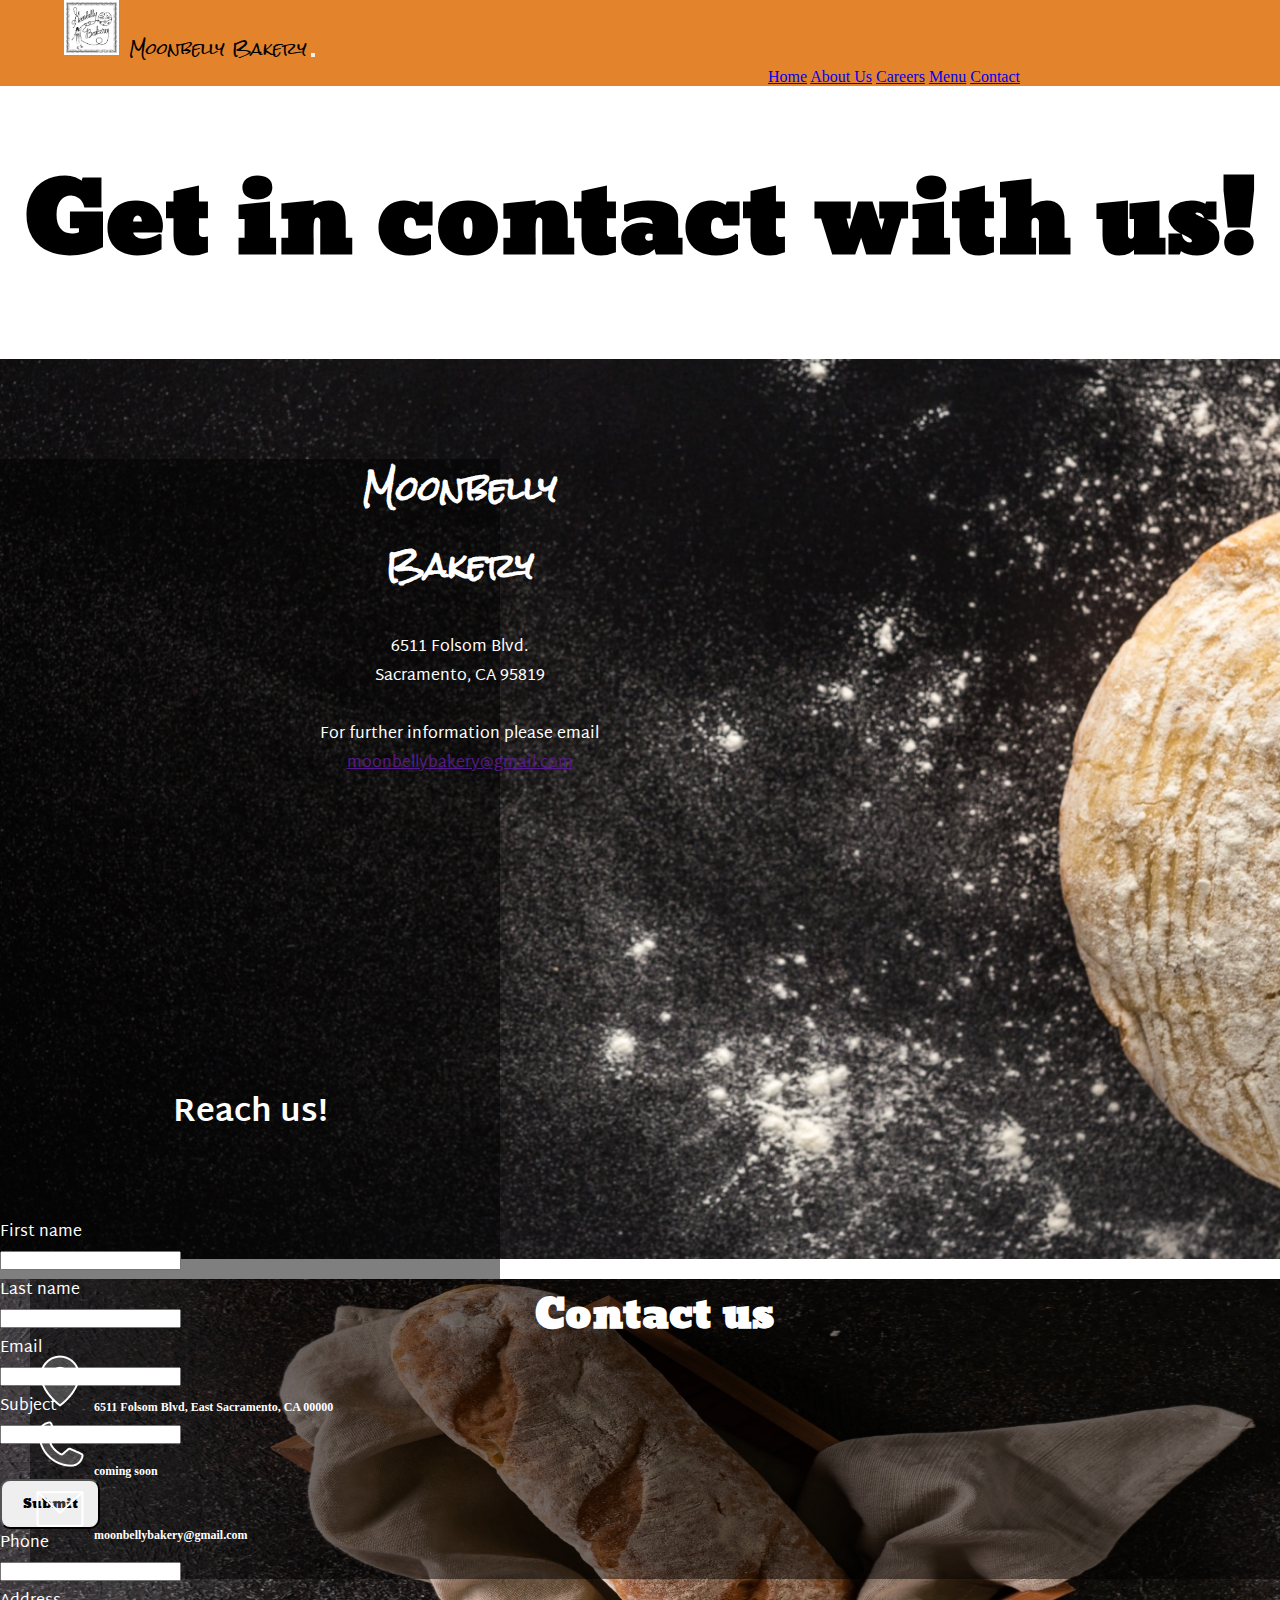
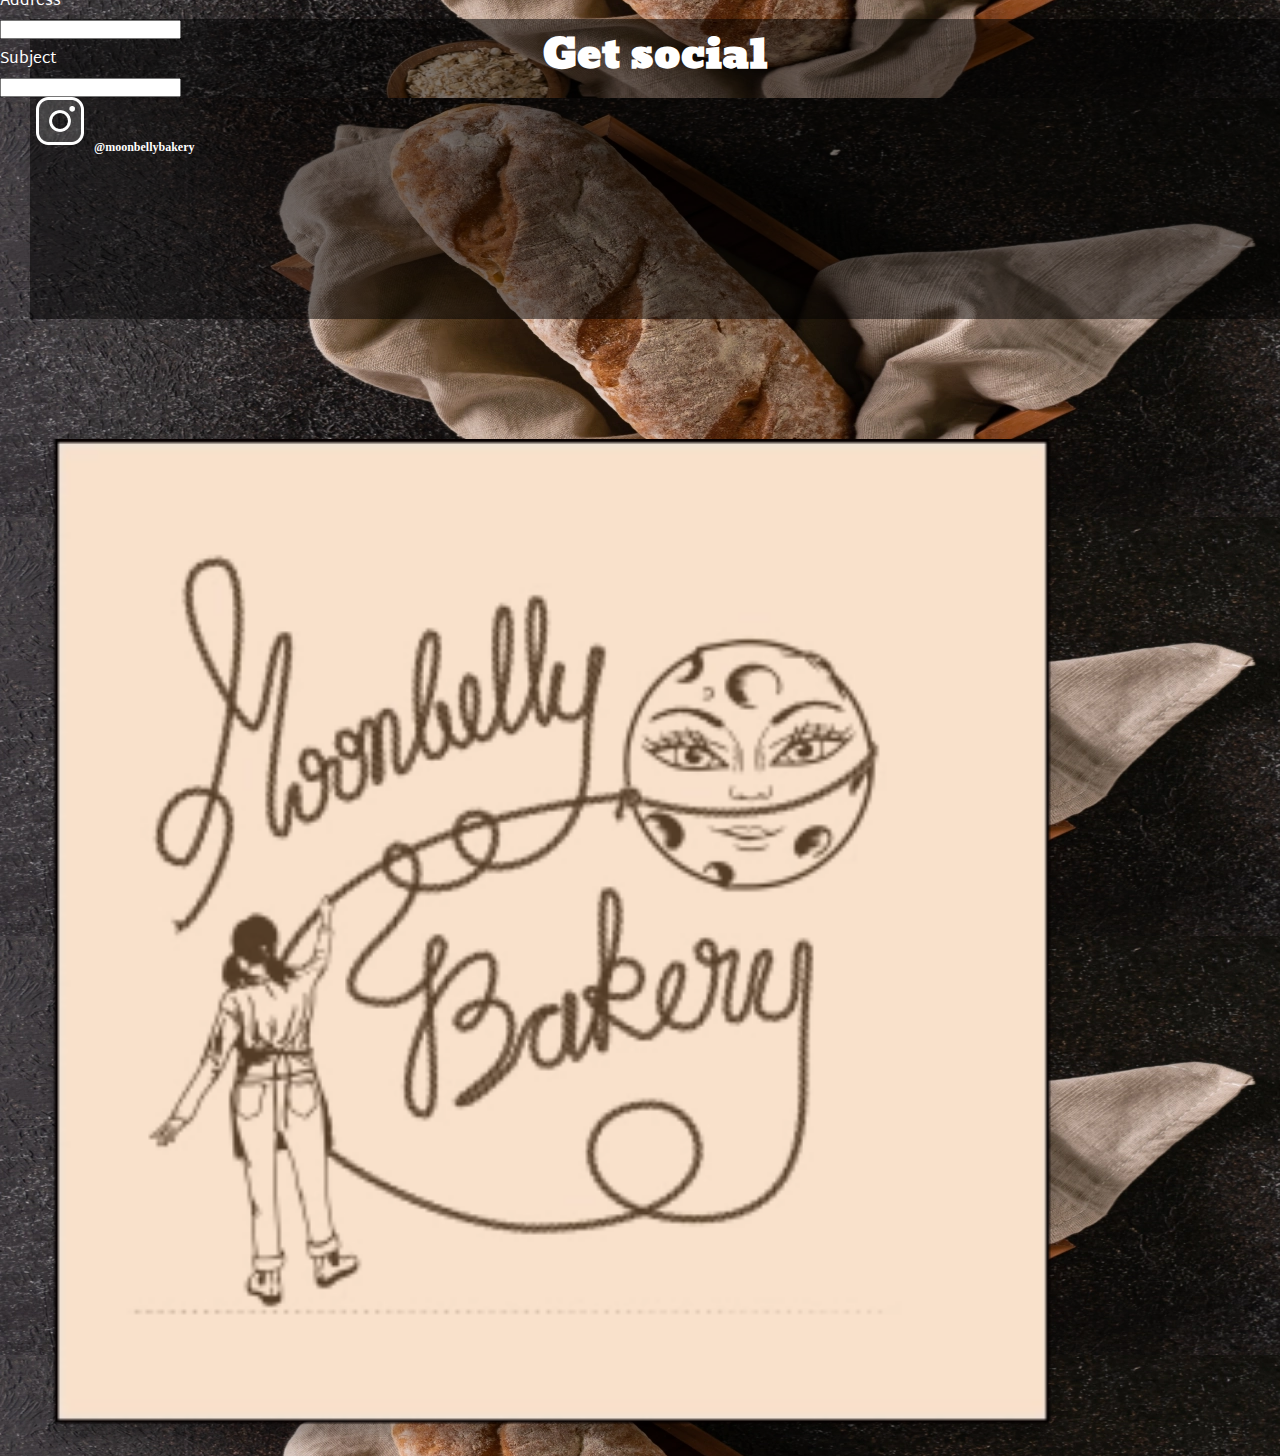
<file: pages/contact.html>
<!doctype html>
<html lang="en">
  <head>
    <meta charset="utf-8">
    <meta name="viewport" content="width=device-width, initial-scale=1">
    <title>MoonBelly</title>
    <link rel="stylesheet" href="../styles/style.css">
    <link rel="preconnect" href="https://fonts.googleapis.com">
    <link rel="preconnect" href="https://fonts.gstatic.com" crossorigin>
    <link href="https://fonts.googleapis.com/css2?family=Inter&family=Martel+Sans&family=Moul&family=Rock+Salt&family=Croissant+One&display=swap" rel="stylesheet">
    <link href="https://cdn.jsdelivr.net/npm/bootstrap@5.3.2/dist/css/bootstrap.min.css" rel="stylesheet" integrity="sha384-T3c6CoIi6uLrA9TneNEoa7RxnatzjcDSCmG1MXxSR1GAsXEV/Dwwykc2MPK8M2HN" crossorigin="anonymous">
  </head>

  <body>

    <nav class="navbar navbar-expand-lg sticky-top navbar-color">
      <div class="container-fluid">
        <a class="navbar-brand text-white" style="margin-left: 5%;"><img src="../assets/moonbelly-01.png" width="65" style="padding-right: 10px;"/>Moonbelly Bakery</a>
        <button class="navbar-toggler" type="button" data-bs-toggle="collapse" data-bs-target="#navbarNavAltMarkup" aria-controls="navbarNavAltMarkup" aria-expanded="false" aria-label="Toggle navigation">
          <span class="navbar-toggler-icon"></span>
        </button> 
        <div class="collapse navbar-collapse" id="navbarNavAltMarkup">
          <div class="navbar-nav nav nav-underline" style="margin-left: 60%;">
            <a class="nav-link text-white" href="../index.html">Home</a>
            <a class="nav-link text-white" href="./about.html">About Us</a>
            <a class="nav-link text-white" href="./career.html">Careers</a>
            <a class="nav-link text-white" href="./menu.html">Menu</a>
            <a class="nav-link active text-white" aria-current="page" href="#">Contact</a>
          </div>
        </div>
      </div>
    </nav>

    <h1 style="text-align: center; color: black; padding-bottom: 50px; padding-top: 50px; font-family: 'Moul'; font-size: 96px;">Get in contact with us!</h1>

    <div class="contact-background">
      <div class="container" style="padding-top: 100px;">
        <div class="row">
          <div class="col info-contact">
            <div style="position: absolute; top: 50%; left: 25%;">
            <h1 style="color: white; font-family: 'Rock Salt'; text-align: center;">Moonbelly<br>Bakery</h1>
            <br>
            <p style="color:white; font-family: 'Martel Sans'; text-align: center;">6511 Folsom Blvd.<br>Sacramento, CA 95819</p>
            <br>
            <p style="color:white; font-family: 'Martel Sans'; text-align: center;">For further information please email</p>
            <p style="color:white; font-family: 'Martel Sans'; text-align: center;"><a href="">moonbellybakery@gmail.com</a></p>
            </div>
          </div>
          <div class="col info-contact">
            <h1 style="color: white; text-align: center; font-family: 'Martel Sans'; padding-top: 25px;">Reach us!</h1>

            <div class="row" style="padding-top: 75px;">
              <div class="col">
                <p style="">First name</p>
                <input type=text placeholder="">
                <p>Last name</p>
                <input type=text placeholder="">
                <p>Email</p>
                <input type=text placeholder="">
                <p>Subject</p>
                <input type=text placeholder="">
                <br>
                <br>
                <input type="button" value="Submit" style="width: 100px; height: 50px; font-family: 'Moul'; border-radius: 10px;">
              </div>
              <div class="col">
                <p>Phone</p>
                <input type=text placeholder="">
                <p>Address</p>
                <input type=text placeholder="">
                <p>Subject</p>
                <input type=text placeholder="">
              </div>
            </div>
          </div>
        </div>
      </div>
    </div>

    <div class="row footerStyling">
      <div class="col-5 mt-5 footerBgOpacity">
  
          <strong><h4 class="footerContactHeader">Contact us</h4></strong>
          <img src="/assets/MapPin.webp" alt="This is an image of a pinned icon for a map.">
          <h6 class="footerInfo">6511 Folsom Blvd, East Sacramento, CA 00000</h6>
          <br>
          <img src="/assets/PhoneIcon.webp" alt="This is an image of a telephone icon.">
          <h6 class="footerInfo">coming soon</h6>
          <br>
          <img src="/assets/EnvelopeSimple.webp" alt="This is an imgae of a email envelope icon.">
          <h6 class="footerInfo">moonbellybakery@gmail.com</h6>
       
      </div>
      <div class="col-3 mt-5 footerBgOpacity">
          <strong><h4 class="footerContactHeader">Get social</h4></strong>
          <img src="/assets/InstagramLogo.webp" alt="This is an image of an instagram logo.">
          <h6 class="footerInfo">@moonbellybakery</h6>
      </div>
      <div class="col-3">
          <img class="footerLogoImg" src="/assets/FooterIcon.webp" alt="This is an image of an moonbelly bakery logo.">
      </div>
  </div>
    


    <script src="https://cdn.jsdelivr.net/npm/@popperjs/core@2.11.8/dist/umd/popper.min.js" integrity="sha384-I7E8VVD/ismYTF4hNIPjVp/Zjvgyol6VFvRkX/vR+Vc4jQkC+hVqc2pM8ODewa9r" crossorigin="anonymous"></script>
    <script src="https://cdn.jsdelivr.net/npm/bootstrap@5.3.2/dist/js/bootstrap.min.js" integrity="sha384-BBtl+eGJRgqQAUMxJ7pMwbEyER4l1g+O15P+16Ep7Q9Q+zqX6gSbd85u4mG4QzX+" crossorigin="anonymous"></script>
    <script src="https://cdn.jsdelivr.net/npm/bootstrap@5.3.2/dist/js/bootstrap.bundle.min.js" integrity="sha384-C6RzsynM9kWDrMNeT87bh95OGNyZPhcTNXj1NW7RuBCsyN/o0jlpcV8Qyq46cDfL" crossorigin="anonymous"></script>
  </body>
</html>
</file>
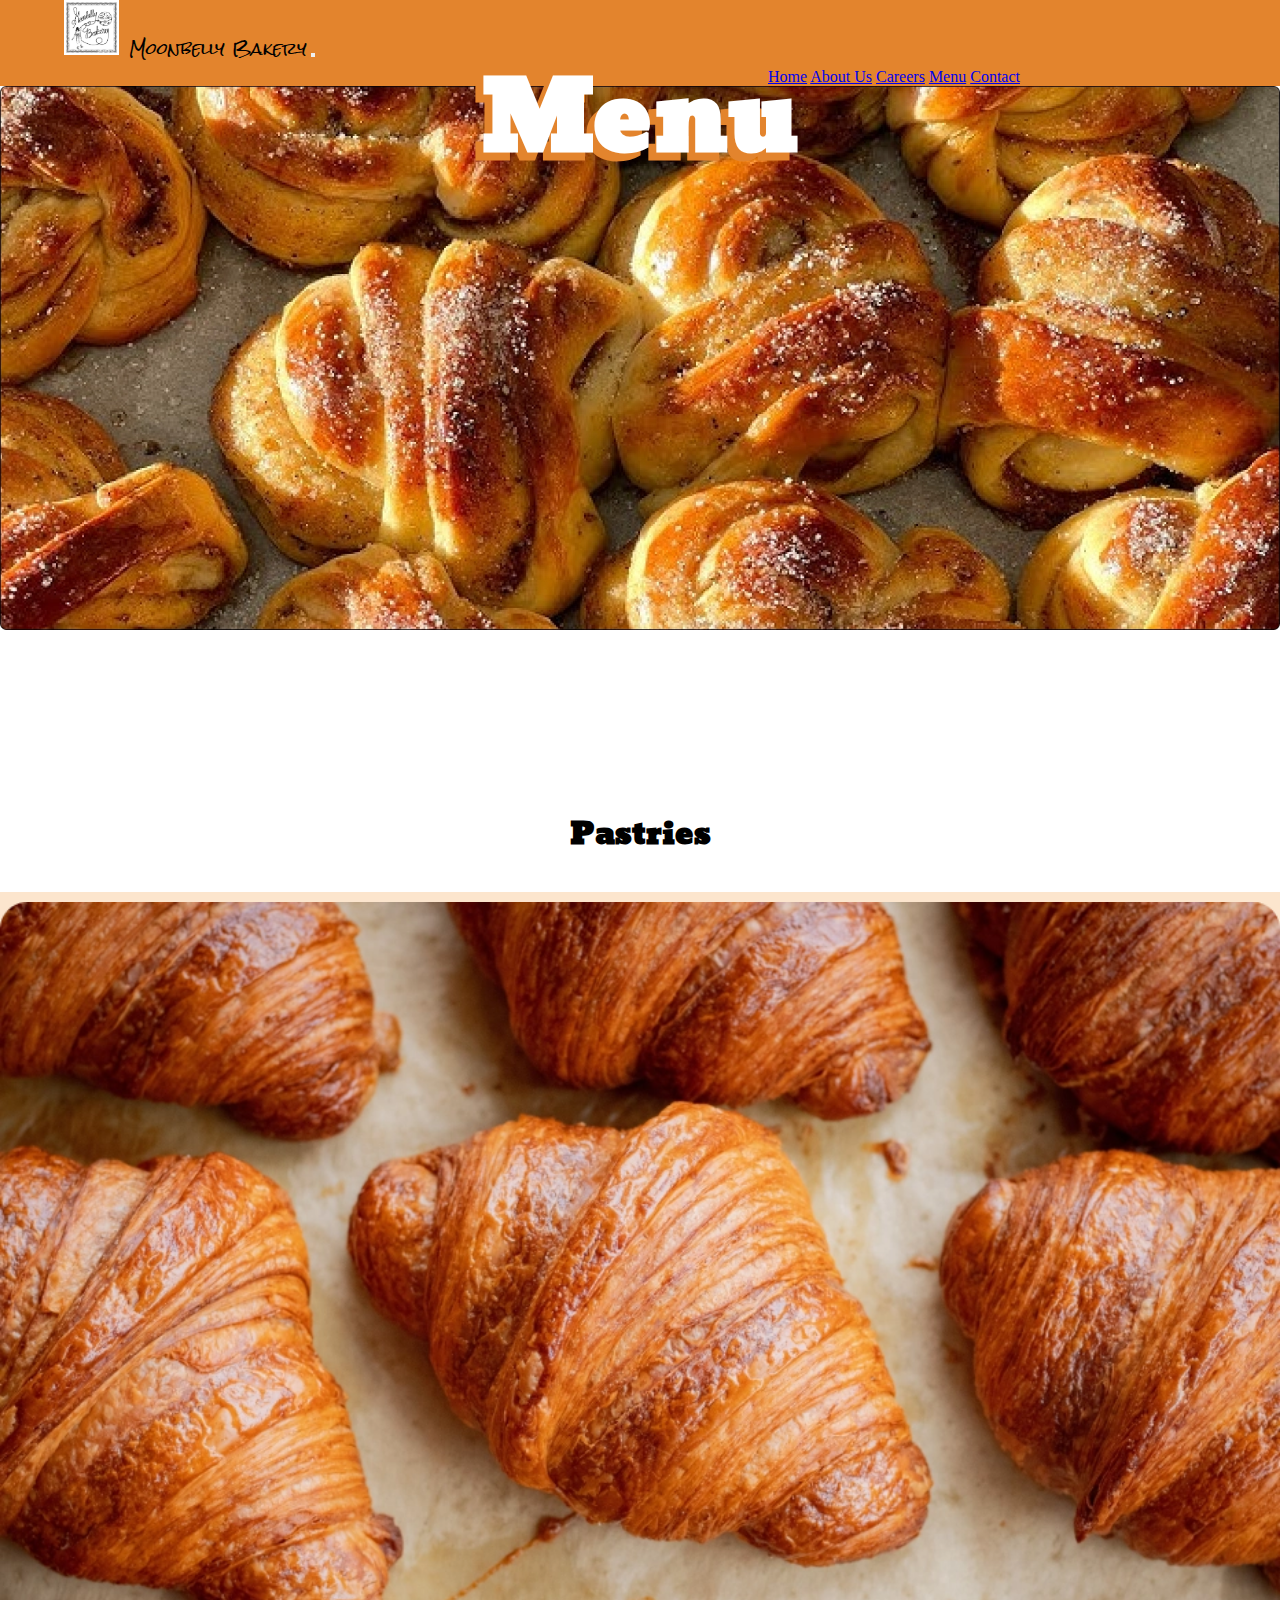
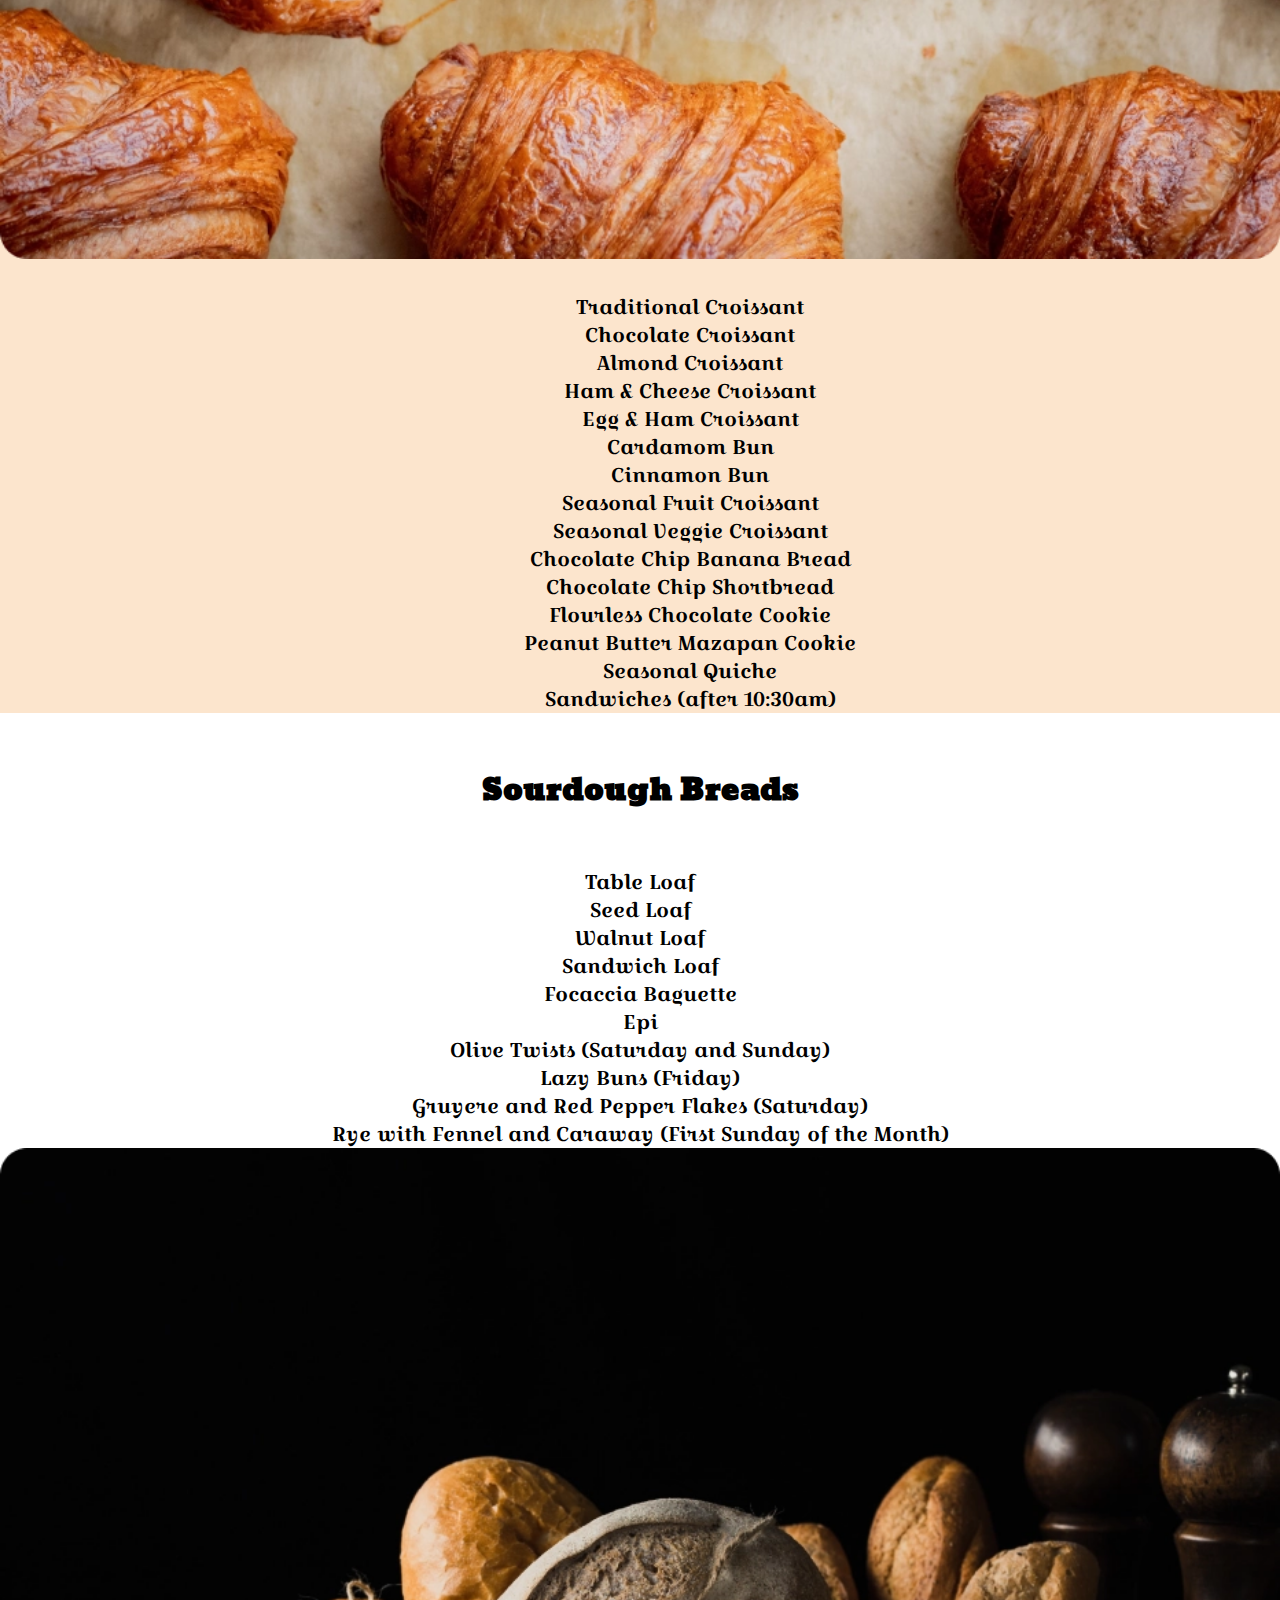
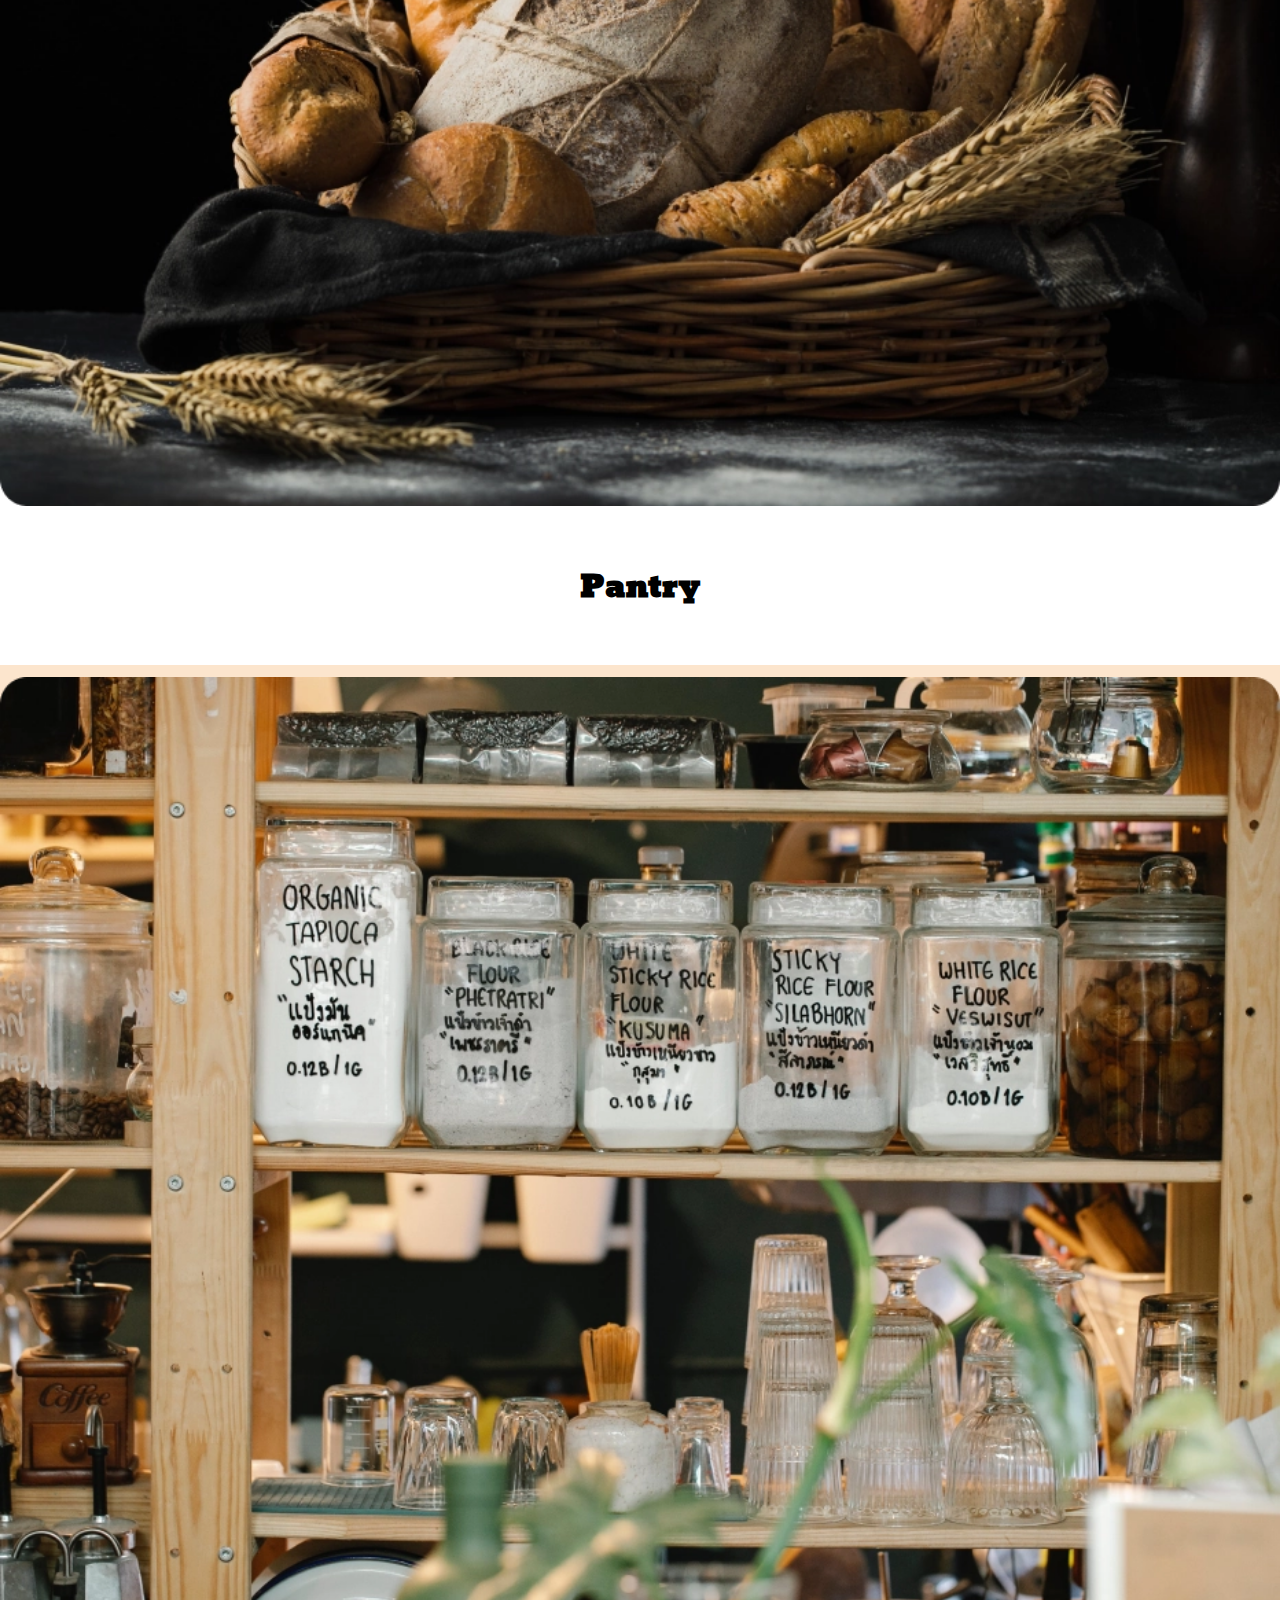
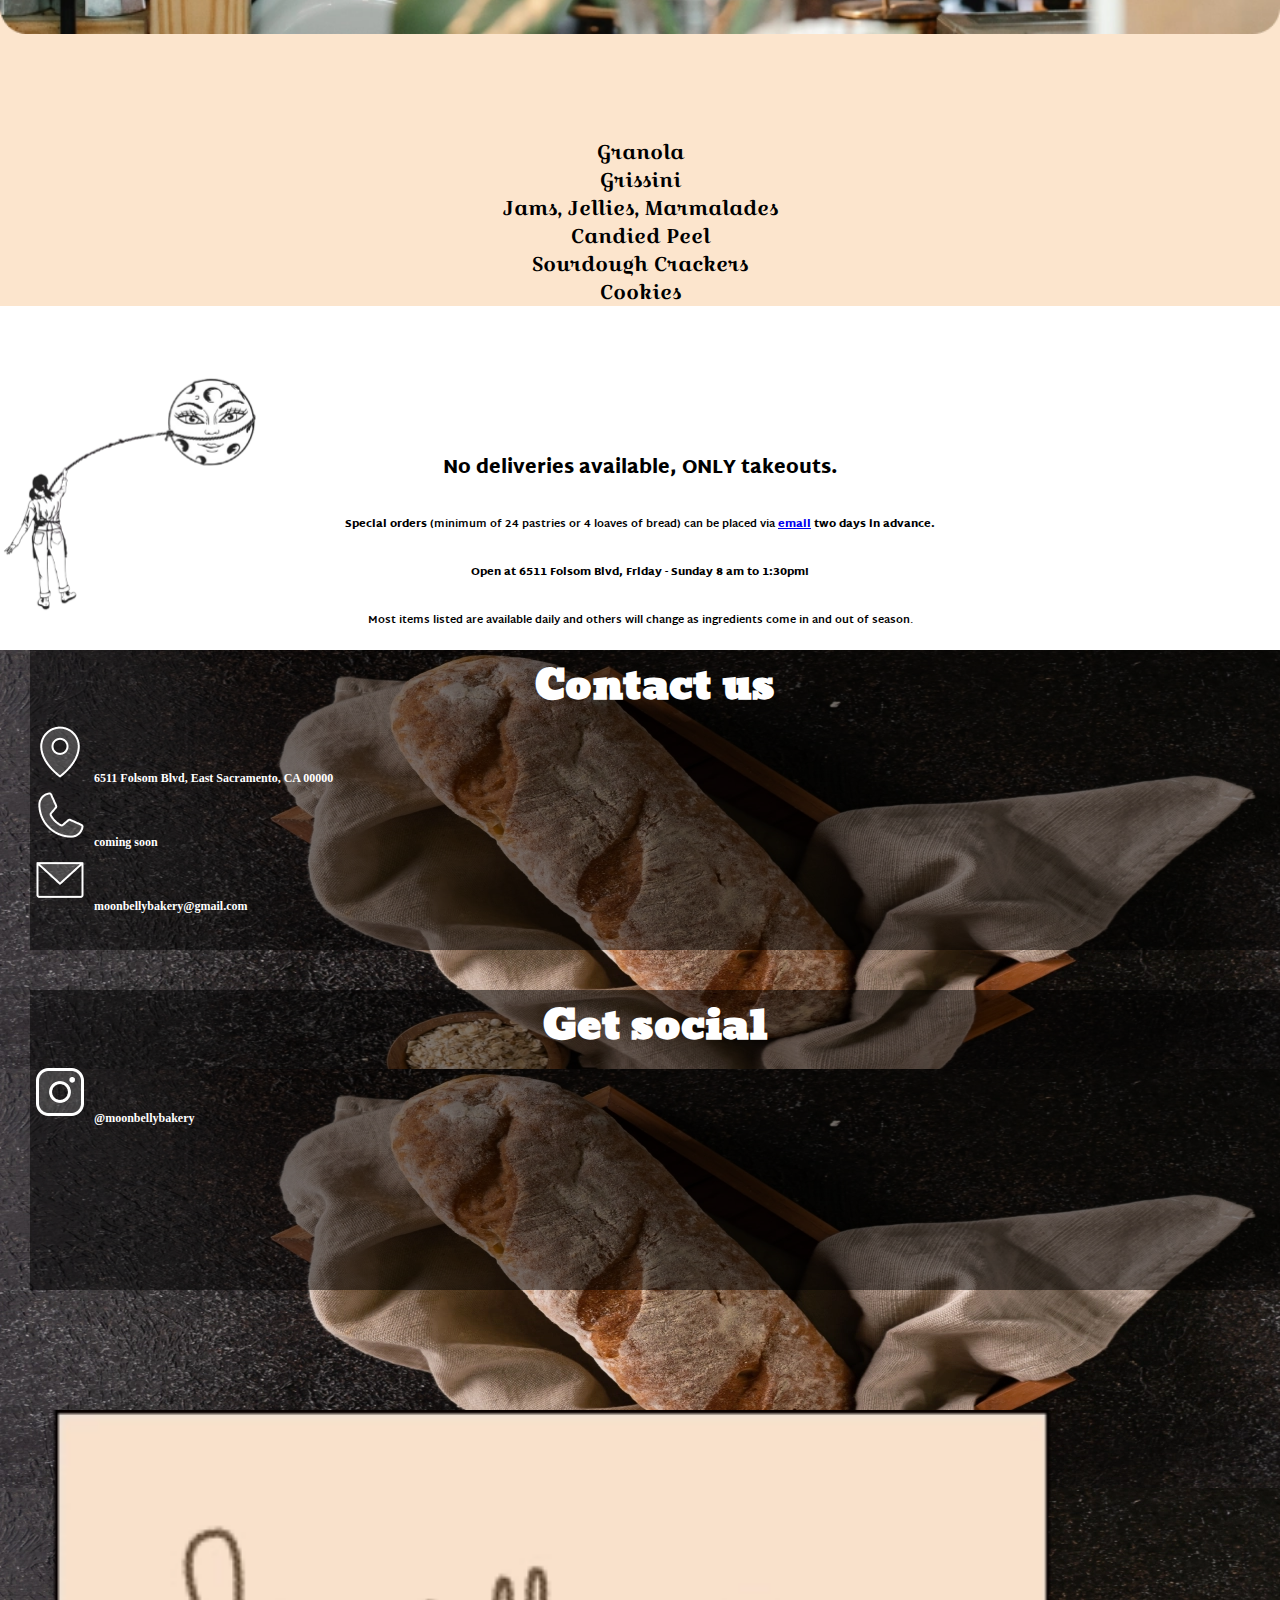
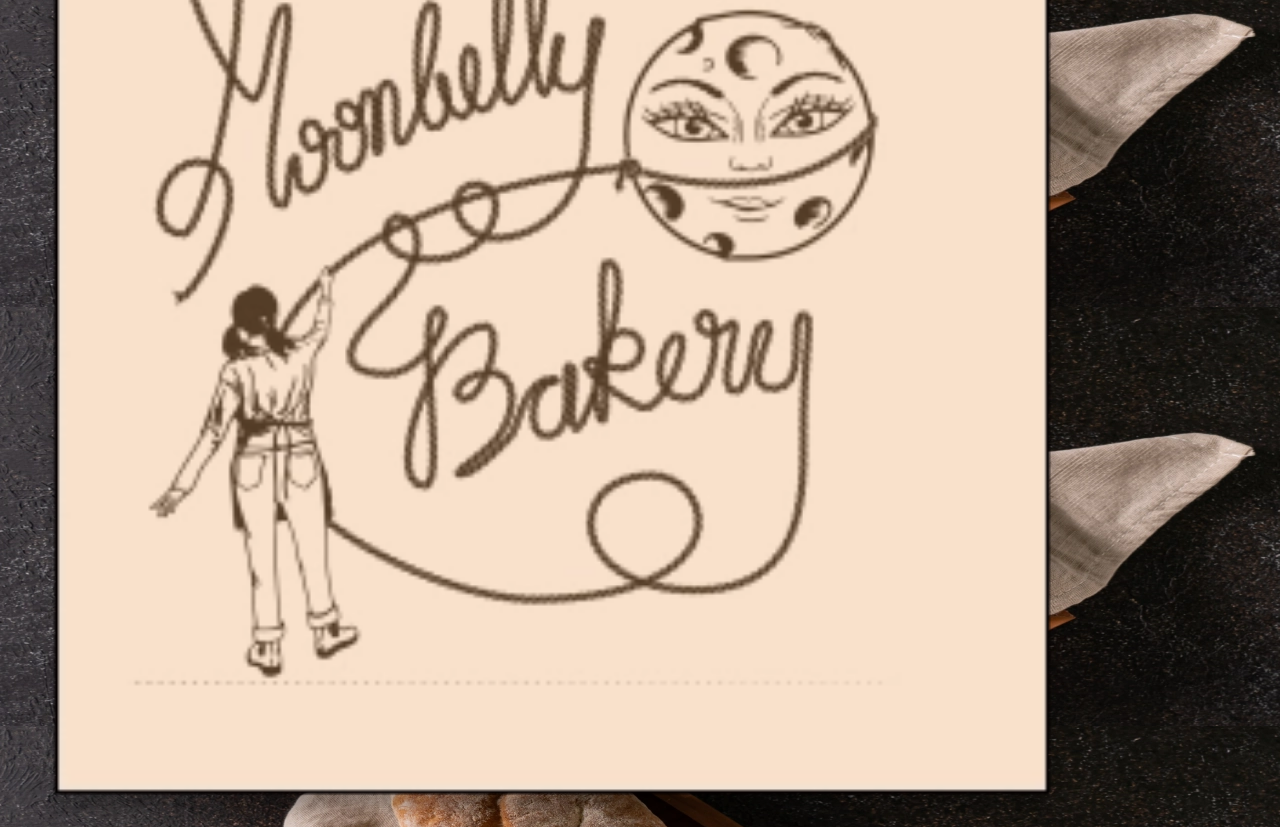
<file: pages/menu.html>
<!doctype html>
<html lang="en">
  <head>
    <meta charset="utf-8">
    <meta name="viewport" content="width=device-width, initial-scale=1">
    <title>MoonBelly</title>
    <link rel="stylesheet" href="../styles/style.css">
    <link rel="preconnect" href="https://fonts.googleapis.com">
    <link rel="preconnect" href="https://fonts.gstatic.com" crossorigin>
    <link href="https://fonts.googleapis.com/css2?family=Abril+Fatface&family=Croissant+One&family=Martel+Sans:wght@400;900&family=Merriweather:ital@0;1&family=Moul&family=Work+Sans:wght@400;500;800&family=Inter&family=Rock+Salt&display=swap" rel="stylesheet">
    <link href="https://cdn.jsdelivr.net/npm/bootstrap@5.3.2/dist/css/bootstrap.min.css" rel="stylesheet" integrity="sha384-T3c6CoIi6uLrA9TneNEoa7RxnatzjcDSCmG1MXxSR1GAsXEV/Dwwykc2MPK8M2HN" crossorigin="anonymous">
  </head>

  <body>

    <nav class="navbar navbar-expand-lg sticky-top navbar-color">
      <div class="container-fluid">
        <a class="navbar-brand text-white" style="margin-left: 5%;"><img src="../assets/moonbelly-01.png" width="65" style="padding-right: 10px;"/>Moonbelly Bakery</a>
        <button class="navbar-toggler" type="button" data-bs-toggle="collapse" data-bs-target="#navbarNavAltMarkup" aria-controls="navbarNavAltMarkup" aria-expanded="false" aria-label="Toggle navigation">
          <span class="navbar-toggler-icon"></span>
        </button> 
        <div class="collapse navbar-collapse" id="navbarNavAltMarkup">
          <div class="navbar-nav nav nav-underline" style="margin-left: 60%;">
            <a class="nav-link text-white" href="../index.html">Home</a>
            <a class="nav-link text-white" href="./about.html">About Us</a>
            <a class="nav-link text-white" href="./career.html">Careers</a>
            <a class="nav-link active text-white" aria-current="page" href="#">Menu</a>
            <a class="nav-link text-white" href="./contact.html">Contact</a>
          </div>
        </div>
      </div>
    </nav>

   
    <div>
        <img class="menuHeaderImg" src="/assets/MenuHeader.webp" alt="This is a photo of bread pastries">
        <h1 class="menuTitleTxt">Menu</h1>
    </div>


    <div class="container pantry-menu-container">
        <div>
            <h3 class="pastryHeaderTxt">Pastries</h3>
        </div>
           
    <div class="row menuPastryBg">
        
        <div class="col">
            
            <img class="menuPastryImg" src="/assets/MenuPastriesImage.webp" alt="This is a photo of croissants.">
        </div>
        <div class="col">
            <ul class="pastryMenuList">
                <li>Traditional Croissant</li>
                <li>Chocolate Croissant</li>
                <li>Almond Croissant</li>
                <li>Ham & Cheese Croissant</li>
                <li>Egg & Ham Croissant</li>
                <li>Cardamom Bun</li>
                <li>Cinnamon Bun</li>
                <li>Seasonal Fruit Croissant</li>
                <li>Seasonal Veggie Croissant</li>
                <li>Chocolate Chip Banana Bread</li>
                <li>Chocolate Chip Shortbread</li>
                <li>Flourless Chocolate Cookie</li>
                <li>Peanut Butter Mazapan Cookie</li>
                <li>Seasonal Quiche</li>
                <li>Sandwiches (after 10:30am)</li>
            </ul>
        </div>
    </div>

    <div>
        <h3 class="breadHeaderTxt">Sourdough Breads</h3>
    </div>

    <div class="row">
        <div class="col">
            
            <ul class="breadMenuList">
                <li>Table Loaf</li>
                <li>Seed Loaf</li>
                <li>Walnut Loaf</li>
                <li>Sandwich Loaf</li>
                <li>Focaccia Baguette</li>
                <li>Epi</li>
                <li>Olive Twists (Saturday and Sunday)</li>
                <li>Lazy Buns (Friday)</li>
                <li> Gruyere and Red Pepper Flakes (Saturday)</li>
                <li>Rye with Fennel and Caraway (First Sunday of the Month)</li>
            </ul>
        </div>
        <div class="col">
            <img class="menuBreadImg" src="/assets/MenuBreadImage.webp" alt="This is an image of variety of bread in a basket.">
        </div>
    </div>

    <div>
        <h3 class="pantryHeaderTxt">Pantry</h3>
    </div>
    <div class="row menuPantryBg">
        <div class="col">
            <img class="menuPantryImg" src="/assets/MenuPantryImage.webp" alt="This is an image of different pantries on a shelf.">
        </div>
        <div class="col">
            <ul class="pantryMenuList">
                <li>Granola</li>
                <li>Grissini</li>
                <li>Jams, Jellies, Marmalades</li>
                <li>Candied Peel</li>
                <li>Sourdough Crackers</li>
                <li>Cookies</li>
            </ul>
        </div>
    </div>
                <div class="row">
                    <div class="col">
                        <img class="menuLassoImg" src="/assets/MoonLasso.webp" alt="This is an image of a logo with a lasso.">
                        <div class="menuInfo">
                            <h3> <strong>No deliveries available, ONLY takeouts.</strong></h3>
                            <br>
                            <h6><strong>Special orders</strong> (minimum of 24 pastries or 4 loaves of bread) can be placed via <strong><a href="/pages/contact.html"><strong>email</strong></a> two days in
                                advance.</strong></h6>
                            <br>
                            <h6><strong>Open at 6511 Folsom Blvd, Friday - Sunday 8 am to 1:30pm!</strong></h6>
                            <br>
                            <h6>Most items listed are available daily and others will change as ingredients come in and out of
                                season.</h6>
                        </div>
                      
                    </div>
                </div>
        
    </div>

    <div class="row footerStyling">
        <div class="col-5 mt-5 footerBgOpacity">
    
            <strong><h4 class="footerContactHeader">Contact us</h4></strong>
            <img src="/assets/MapPin.webp" alt="This is an image of a pinned icon for a map.">
            <h6 class="footerInfo">6511 Folsom Blvd, East Sacramento, CA 00000</h6>
            <br>
            <img src="/assets/PhoneIcon.webp" alt="This is an image of a telephone icon.">
            <h6 class="footerInfo">coming soon</h6>
            <br>
            <img src="/assets/EnvelopeSimple.webp" alt="This is an imgae of a email envelope icon.">
            <h6 class="footerInfo">moonbellybakery@gmail.com</h6>
         
        </div>
        <div class="col-3 mt-5 footerBgOpacity">
            <strong><h4 class="footerContactHeader">Get social</h4></strong>
            <img src="/assets/InstagramLogo.webp" alt="This is an image of an instagram logo.">
            <h6 class="footerInfo">@moonbellybakery</h6>
        </div>
        <div class="col-3">
            <img class="footerLogoImg" src="/assets/FooterIcon.webp" alt="This is an image of an moonbelly bakery logo.">
        </div>
    </div>
    


    <script src="https://cdn.jsdelivr.net/npm/@popperjs/core@2.11.8/dist/umd/popper.min.js" integrity="sha384-I7E8VVD/ismYTF4hNIPjVp/Zjvgyol6VFvRkX/vR+Vc4jQkC+hVqc2pM8ODewa9r" crossorigin="anonymous"></script>
    <script src="https://cdn.jsdelivr.net/npm/bootstrap@5.3.2/dist/js/bootstrap.min.js" integrity="sha384-BBtl+eGJRgqQAUMxJ7pMwbEyER4l1g+O15P+16Ep7Q9Q+zqX6gSbd85u4mG4QzX+" crossorigin="anonymous"></script>
    <script src="https://cdn.jsdelivr.net/npm/bootstrap@5.3.2/dist/js/bootstrap.bundle.min.js" integrity="sha384-C6RzsynM9kWDrMNeT87bh95OGNyZPhcTNXj1NW7RuBCsyN/o0jlpcV8Qyq46cDfL" crossorigin="anonymous"></script>
  </body>
</html>
</file>
<file: styles/style.css>
* {
    margin: 0;
    padding: 0;
    box-sizing: border-box;    
}

html, body {
    max-width: 100%;
    overflow-x: hidden;
    scroll-behavior: smooth;
}

.navbar-color {
    background-color: #E3842D;
}

.navbar-brand {
    font-family: 'Rock Salt', cursive;
}

/* carasel */
.cover{
    object-fit: cover;
    height: 650px;
}

/* Home Page Text */
.homeTxt{
    font-family: 'Gill Sans', 'Gill Sans MT', Calibri, 'Trebuchet MS', sans-serif;
}

/* Btn */
.homeTxt a {
    text-decoration: none;
    color:white;
}

.homeTxt button:hover{
    background-color: white;   
}
.homeTxt button:hover a{
    color: black;   
}

/* second one */
.homeTxt2 {
    background-color:rgba(79, 76, 72, 0.781);
    border-radius: 10px;
    position: absolute;
    text-align: center;
    font-size: 30px;
    color: white;
    top:20%;
    left:10%;
    right:10%;
    bottom: 20%;
    font-family: Cambria, Cochin, Georgia, Times, 'Times New Roman', serif;
}


/* Btn */
.homeTxt2 button{
    font-size: 20px;
    padding-left: 14x;
}

.homeTxt2 a {
    text-decoration: none;
    color:white;
}

.homeTxt2 button:hover{
    background-color: white;   
}
.homeTxt2 button:hover a{
    color: black;   
}

/* Highlight Reviews*/

.highlight{
    background-color:rgba(79, 76, 72, 0);
    border-radius: 10px;
    font-size: 30px;
}

.highlight div:hover{
    background-color:rgba(5, 5, 5, 0.62);
    border-radius: 10px;
    position: absolute;
    text-align: center;
    font-size: 30px;
    
}

.highlight div:hover h3{
    color:white;
}

.highlight div:hover a{
    color: gold;
}

.homeTxt3{
    background-color:rgba(79, 76, 72, 0.781);
    border-radius: 10px;
    position: absolute;
    text-align: center;
    font-size: 30px;
    color: white;
    top:20%;
    left:10%;
    right:10%;
    bottom: 20%;
    font-family: Cambria, Cochin, Georgia, Times, 'Times New Roman', serif;
}

.homeTxt3 a {
    text-decoration: none;
    color:white;
}

/*  */

.test{
    position: absolute;
    z-index: 100;
}

.test2{
    position: absolute;
    left: 35%;
    top: 5%;
    z-index: 100;
}

.test3{
    position: absolute;
    left: 40%;
    top: 15%;
    z-index: 100;
}

.center {
    display: block;
    margin-left: auto;
    margin-right: auto;
    margin-bottom: 10%;
    width: 100%;
  }
/* Google Maps */
.google-map {
    padding-bottom: 50%;
    position: relative;
}

.google-map iframe {
    height: 100%;
    width: 100%;
    left: 0;
    top: 0;
    position: re;
}



/* Quick Links Background */
.custom-shape-divider-top-1704465252 {
    position: absolute;
    top: 0;
    left: 0;
    width: 100%;
    overflow: hidden;
    line-height: 0;
    transform: rotate(180deg);
}

.custom-shape-divider-top-1704465252 svg {
    position: relative;
    display: block;
    width: calc(300% + 1.3px);
    height: 371px;
}

.custom-shape-divider-top-1704465252 .shape-fill {
    fill: rgba(252, 229, 205, 1);
}

/* Review's Background */
.custom-shape-divider-top-1704466557 {
    position: absolute;
    top: 0;
    left: 0;
    width: 100%;
    overflow: hidden;
    line-height: 0;
}

.custom-shape-divider-top-1704466557 svg {
    position: relative;
    display: block;
    width: calc(300% + 1.3px);
    height: 371px;
}

.custom-shape-divider-top-1704466557 .shape-fill {
    fill: #E3842D;
}

.hero-image h1 {
    color: white;
    font-family: 'Moul', serif;
    font-size: 96px;
    text-shadow: -8px 8px black;
    text-align: center;
    position: absolute;
    top: 50%;
    left: 50%;
    transform: translate(-50%, -50%);
    color: white;
    letter-spacing: 25px;
    line-height: 150px;
	/*-webkit-text-stroke-width: 1px;*/
    /*-webkit-text-stroke-color: black;*/
}

.pantry-menu-container {
    overflow-y: hidden;
}

.contact-background {
    background-image: url('../assets/ContactBackgroundImage.webp');
    background-position: center;
    background-repeat: no-repeat;
    background-size: cover;

    width: 100%;
    height: 900px;
}

.contact-background-info-one {
    background-color: rgba(0, 0, 0, 50%);
    width: 500px;
    height: 600px;
}

/* Responsiveness ?*/

@media screen and (max-width: 440px) {

    [class*="col-"] {
        width: 100%;
        padding: 18px;
    }

}

@media (min-width: 441px) and (max-width: 1400px) {
    #box{
        width:100%;
        padding-bottom:18px;
    }

    #img{
        display: flex;
        justify-content: center;
        width:100%;
        padding-bottom: 40px;
    }
}

.careersHeaderTxt {
    text-align: center;
    font-size: 60px;
    font-family: 'Moul', serif;
    font-weight: bold;
    margin-top: 30px;
    margin-bottom: 30px;
}
.careerImg {
    width: 100%
}

.careersUpdateInfo{
    text-align: center;
    margin-top: 30px;
}
.careerJobInfo{
    font-family: 'Martel Sans', sans-serif;
}
.careerEmailBtn{
    background-color: #000000;
    border-radius: 10px;
    width: 40%;
    height: 50px;
    font-family: 'Martel Sans', sans-serif;
}
.emailBtnFn {
    text-decoration: none;
    color: white;
    
}
.menuHeaderImg {
    width: 100%;
    background-size: cover;
    margin: 0px;
    padding: 0px;
    border-radius: 0px !important;
}

.menuTitleTxt{
    text-align: center;
    margin-top: -600px;
    font-family: 'Moul', serif;
    color: white;
    font-size: 96px;
    text-shadow: -8px 8px #E3842D;
}

.menuHeroImg {
    margin: 0px;
    padding: 0px;
}
.pastryHeaderTxt {
    text-align: center;
    margin-top: 600px;
    font-family: 'Moul', serif;
    font-size: 30px;
    margin-bottom: 30px;
   
}
.menuPastryBg {
    background-color: #FCE5CD;
}
.menuPastryImg {
    margin-top: 10px;
    width: 100%;
}
.menuHeaderTxt{
    text-align: center;
}
.pastryMenuList{
    margin-top: 30px;
    list-style-type: none;
    text-align: center;
    font-size: 20px;
    margin-left: 100px;
    font-family: 'Croissant One', serif;

}

.breadHeaderTxt {
    text-align: center;
    margin-top: 50px;
    margin-bottom: 50px;
    font-family: 'Moul', serif;
    font-size: 30px;
}
.breadMenuList {
    margin-top: 50px;
    text-align: center;
    font-size: 20px;
    list-style-type: none;
    font-family: 'Croissant One', serif;
}
.menuBreadImg {
    width: 100%;
}
.menuPantryBg {
    background-color: #FCE5CD;
}
.pantryHeaderTxt{
    text-align: center;
    margin-top: 50px;
    margin-bottom: 50px;
    font-family: 'Moul', serif;
    font-size: 30px;
}

.menuPantryImg {
    width: 100%;
    height: 95%;
    margin-top: 12px;
}
.pantryMenuList {
    text-align: center;
    list-style-type: none;
    margin-top: 100px;
    font-size: 20px;
    font-family: 'Croissant One', serif;
}
.menuLassoImg {
    width: 20%;
    height: auto;
}
.menuInfo {
    text-align: center;
    margin-top: -200px;
    font-family: 'Martel Sans', sans-serif;
}


/* carasel */
.cover{
    object-fit: cover;
    height: 650px;
}

/* Btn */
.homeTxt a {
    text-decoration: none;
    color:white;
}

.homeTxt button:hover{
    background-color: white;   
}
.homeTxt button:hover a{
    color: black;   
}

.test{
    position: absolute;
    /*top: 50%;*/
    /*left: 50%;*/
    z-index: 100;
}

.center {
    display: block;
    margin-left: auto;
    margin-right: auto;
    margin-bottom: 10%;
    width: 100%;
  }
/* Google Maps */
.google-map {
    padding-bottom: 50%;
    position: relative;
}

.google-map iframe {
    height: 100%;
    width: 100%;
    left: 0;
    top: 0;
    position: absolute;
}



/* Quick Links Background */
.custom-shape-divider-top-1704465252 {
    position: absolute;
    top: 0;
    left: 0;
    width: 100%;
    overflow: hidden;
    line-height: 0;
    transform: rotate(180deg);
}

.custom-shape-divider-top-1704465252 svg {
    position: relative;
    display: block;
    width: calc(300% + 1.3px);
    height: 371px;
}

.custom-shape-divider-top-1704465252 .shape-fill {
    fill: rgba(252, 229, 205, 1);
}

/* Review's Background */
.custom-shape-divider-top-1704466557 {
    position: absolute;
    top: 0;
    left: 0;
    width: 100%;
    overflow: hidden;
    line-height: 0;
}

.custom-shape-divider-top-1704466557 svg {
    position: relative;
    display: block;
    width: calc(300% + 1.3px);
    height: 371px;
}

.custom-shape-divider-top-1704466557 .shape-fill {
    fill: #E3842D;
}



/* Responsiveness */

@media screen and (max-width: 440px) {

    [class*="col-"] {
        width: 100%;
        padding: 18px;
    }

}

@media (min-width: 441px) and (max-width: 1400px) {
    #box{
        width:100%;
        padding-bottom:18px;
    }

    #img{
        display: flex;
        justify-content: center;
        width:100%;
        padding-bottom: 40px;
    }
}

.careersHeaderTxt {
    text-align: center;
    font-size: 60px;
    font-family: 'Moul', serif;
    font-weight: bold;
    margin-top: 30px;
    margin-bottom: 30px;
}
.careerImg {
    width: 100%
}

.careersUpdateInfo{
    text-align: center;
    margin-top: 30px;
}
.careerJobInfo{
    font-family: 'Martel Sans', sans-serif;
}
.careerEmailBtn{
    background-color: #000000;
    border-radius: 10px;
    width: 40%;
    height: 50px;
    font-family: 'Martel Sans', sans-serif;
}
.emailBtnFn {
    text-decoration: none;
    color: white;
    
}
.menuHeaderImg {
    width: 100%;
    background-size: cover;
    margin: 0px;
    padding: 0px;
    border-radius: 0px !important;
}

.menuTitleTxt{
    text-align: center;
    margin-top: -600px;
    font-family: 'Moul', serif;
    color: white;
    font-size: 96px;
    text-shadow: -8px 8px #E3842D;

}

.menuHeroImg {
    margin: 0px;
    padding: 0px;
}
.pastryHeaderTxt {
    text-align: center;
    margin-top: 600px;
    font-family: 'Moul', serif;
    font-size: 30px;
    margin-bottom: 30px;
   
}
.menuPastryBg {
    background-color: #FCE5CD;
}
.menuPastryImg {
    margin-top: 10px;
    width: 100%;
}
.menuHeaderTxt{
    text-align: center;
}
.pastryMenuList{
    margin-top: 30px;
    list-style-type: none;
    text-align: center;
    font-size: 20px;
    margin-left: 100px;
    font-family: 'Croissant One', serif;

}

.breadHeaderTxt {
    text-align: center;
    margin-top: 50px;
    margin-bottom: 50px;
    font-family: 'Moul', serif;
    font-size: 30px;
}
.breadMenuList {
    margin-top: 50px;
    text-align: center;
    font-size: 20px;
    list-style-type: none;
    font-family: 'Croissant One', serif;
}
.menuBreadImg {
    width: 100%;
}
.menuPantryBg {
    background-color: #FCE5CD;
}
.pantryHeaderTxt{
    text-align: center;
    margin-top: 50px;
    margin-bottom: 50px;
    font-family: 'Moul', serif;
    font-size: 30px;
}

.menuPantryImg {
    width: 100%;
    height: 95%;
    margin-top: 12px;
}
.pantryMenuList {
    text-align: center;
    list-style-type: none;
    margin-top: 100px;
    font-size: 20px;
    font-family: 'Croissant One', serif;
}
.menuLassoImg {
    width: 20%;
    height: auto;
}
.menuInfo {
    text-align: center;
    margin-top: -200px;
    font-family: 'Martel Sans', sans-serif;
}

.about-side {
    background-color: #FCE5CD;
    width: 1000px;
}

.info-contact {
    background-color: rgba(0, 0, 0, 50%);
    width: 500px;
    height: 600px;
    color: white;
    font-family: 'Martel Sans';
}

.footerStyling {
    background-image: url('../assets/Footer.webp');
}

.footerBgOpacity {
    background-color: rgba(0, 0, 0, 50%);
    margin-left: 30px;
    margin-bottom: 40px;
    height: 300px;
    padding: 0px;
}

.footerContactHeader {
    color:white;
    font-family: 'Moul', serif; 
    font-size: 40px;
    text-align: center;
    margin-top: 20px;
}


.footerLogoImg{
    margin-top: 80px;
    margin-left: 40px;
    width: 80%;
}

.footerInfo{
    display: inline;
    color: white;
    font-size: 12px;
}
</file>
